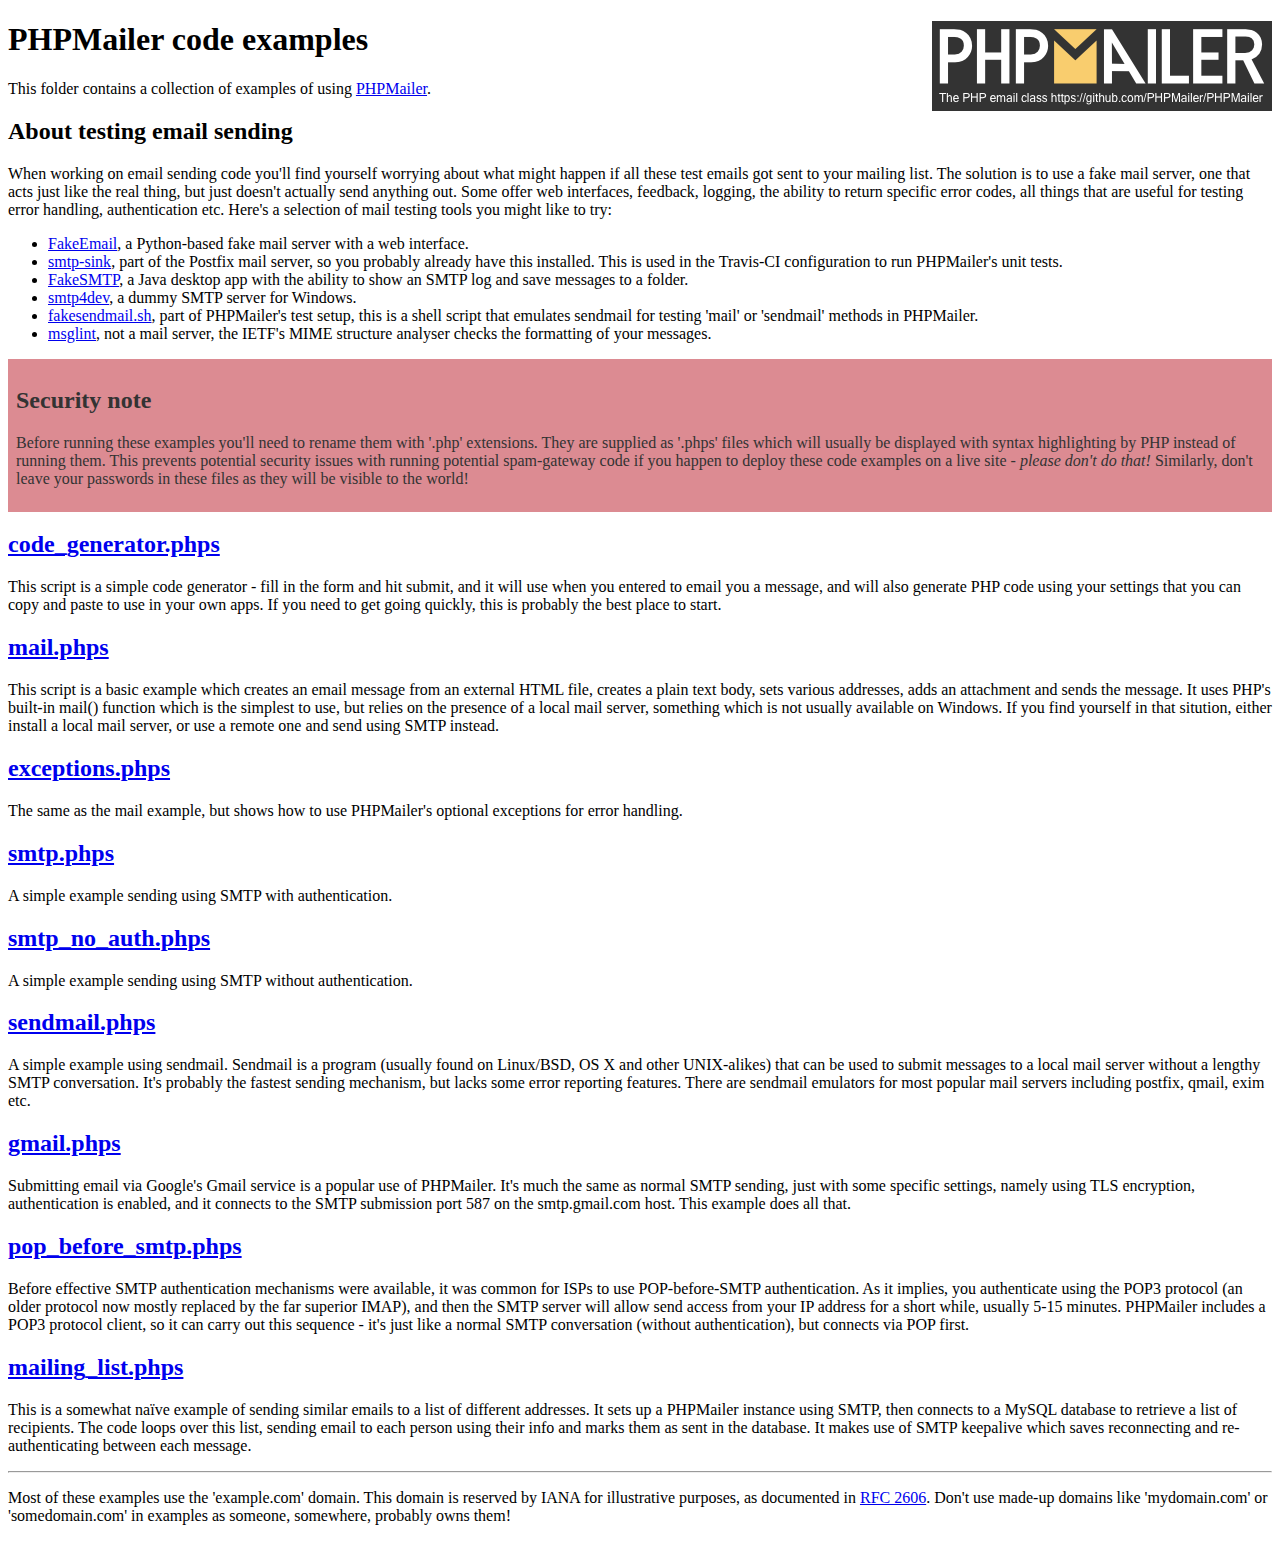
<file: config/mail/examples/index.html>
<!DOCTYPE html>
<html>
<head>
	<meta charset="UTF-8">
	<title>PHPMailer Examples</title>
</head>
<body>
<h1>PHPMailer code examples<a href="https://github.com/PHPMailer/PHPMailer"><img src="images/phpmailer.png" style="float:right; border:0;" alt="PHPMailer logo"></a></h1>
<p>This folder contains a collection of examples of using <a href="https://github.com/PHPMailer/PHPMailer">PHPMailer</a>.</p>
<h2>About testing email sending</h2>
<p>When working on email sending code you'll find yourself worrying about what might happen if all these test emails got sent to your mailing list. The solution is to use a fake mail server, one that acts just like the real thing, but just doesn't actually send anything out. Some offer web interfaces, feedback, logging, the ability to return specific error codes, all things that are useful for testing error handling, authentication etc. Here's a selection of mail testing tools you might like to try:</p>
<ul>
  <li><a href="https://github.com/isotoma/FakeEmail">FakeEmail</a>, a Python-based fake mail server with a web interface.</li>
  <li><a href="http://www.postfix.org/smtp-sink.1.html">smtp-sink</a>, part of the Postfix mail server, so you probably already have this installed. This is used in the Travis-CI configuration to run PHPMailer's unit tests.</li>
  <li><a href="https://github.com/Nilhcem/FakeSMTP">FakeSMTP</a>, a Java desktop app with the ability to show an SMTP log and save messages to a folder.</li>
  <li><a href="http://smtp4dev.codeplex.com">smtp4dev</a>, a dummy SMTP server for Windows.</li>
  <li><a href="https://github.com/PHPMailer/PHPMailer/blob/master/test/fakesendmail.sh">fakesendmail.sh</a>, part of PHPMailer's test setup, this is a shell script that emulates sendmail for testing 'mail' or 'sendmail' methods in PHPMailer.</li>
  <li><a href="http://tools.ietf.org/tools/msglint/">msglint</a>, not a mail server, the IETF's MIME structure analyser checks the formatting of your messages.</li>
</ul>
<div style="padding: 8px; color: #333333; background-color: #dc8b92">
<h2>Security note</h2>
<p>Before running these examples you'll need to rename them with '.php' extensions. They are supplied as '.phps' files which will usually be displayed with syntax highlighting by PHP instead of running them. This prevents potential security issues with running potential spam-gateway code if you happen to deploy these code examples on a live site - <em>please don't do that!</em> Similarly, don't leave your passwords in these files as they will be visible to the world!</p>
</div>
<h2><a href="code_generator.phps">code_generator.phps</a></h2>
<p>This script is a simple code generator - fill in the form and hit submit, and it will use when you entered to email you a message, and will also generate PHP code using your settings that you can copy and paste to use in your own apps. If you need to get going quickly, this is probably the best place to start.</p>
<h2><a href="mail.phps">mail.phps</a></h2>
<p>This script is a basic example which creates an email message from an external HTML file, creates a plain text body, sets various addresses, adds an attachment and sends the message. It uses PHP's built-in mail() function which is the simplest to use, but relies on the presence of a local mail server, something which is not usually available on Windows. If you find yourself in that sitution, either install a local mail server, or use a remote one and send using SMTP instead.</p>
<h2><a href="exceptions.phps">exceptions.phps</a></h2>
<p>The same as the mail example, but shows how to use PHPMailer's optional exceptions for error handling.</p>
<h2><a href="smtp.phps">smtp.phps</a></h2>
<p>A simple example sending using SMTP with authentication.</p>
<h2><a href="smtp_no_auth.phps">smtp_no_auth.phps</a></h2>
<p>A simple example sending using SMTP without authentication.</p>
<h2><a href="sendmail.phps">sendmail.phps</a></h2>
<p>A simple example using sendmail. Sendmail is a program (usually found on Linux/BSD, OS X and other UNIX-alikes) that can be used to submit messages to a local mail server without a lengthy SMTP conversation. It's probably the fastest sending mechanism, but lacks some error reporting features. There are sendmail emulators for most popular mail servers including postfix, qmail, exim etc.</p>
<h2><a href="gmail.phps">gmail.phps</a></h2>
<p>Submitting email via Google's Gmail service is a popular use of PHPMailer. It's much the same as normal SMTP sending, just with some specific settings, namely using TLS encryption, authentication is enabled, and it connects to the SMTP submission port 587 on the smtp.gmail.com host. This example does all that.</p>
<h2><a href="pop_before_smtp.phps">pop_before_smtp.phps</a></h2>
<p>Before effective SMTP authentication mechanisms were available, it was common for ISPs to use POP-before-SMTP authentication. As it implies, you authenticate using the POP3 protocol (an older protocol now mostly replaced by the far superior IMAP), and then the SMTP server will allow send access from your IP address for a short while, usually 5-15 minutes. PHPMailer includes a POP3 protocol client, so it can carry out this sequence - it's just like a normal SMTP conversation (without authentication), but connects via POP first.</p>
<h2><a href="mailing_list.phps">mailing_list.phps</a></h2>
<p>This is a somewhat naïve example of sending similar emails to a list of different addresses. It sets up a PHPMailer instance using SMTP, then connects to a MySQL database to retrieve a list of recipients. The code loops over this list, sending email to each person using their info and marks them as sent in the database. It makes use of SMTP keepalive which saves reconnecting and re-authenticating between each message.</p>
<hr>
<p>Most of these examples use the 'example.com' domain. This domain is reserved by IANA for illustrative purposes, as documented in <a href="http://tools.ietf.org/html/rfc2606">RFC 2606</a>. Don't use made-up domains like 'mydomain.com' or 'somedomain.com' in examples as someone, somewhere, probably owns them!</p>
</body>
</html>
</file>
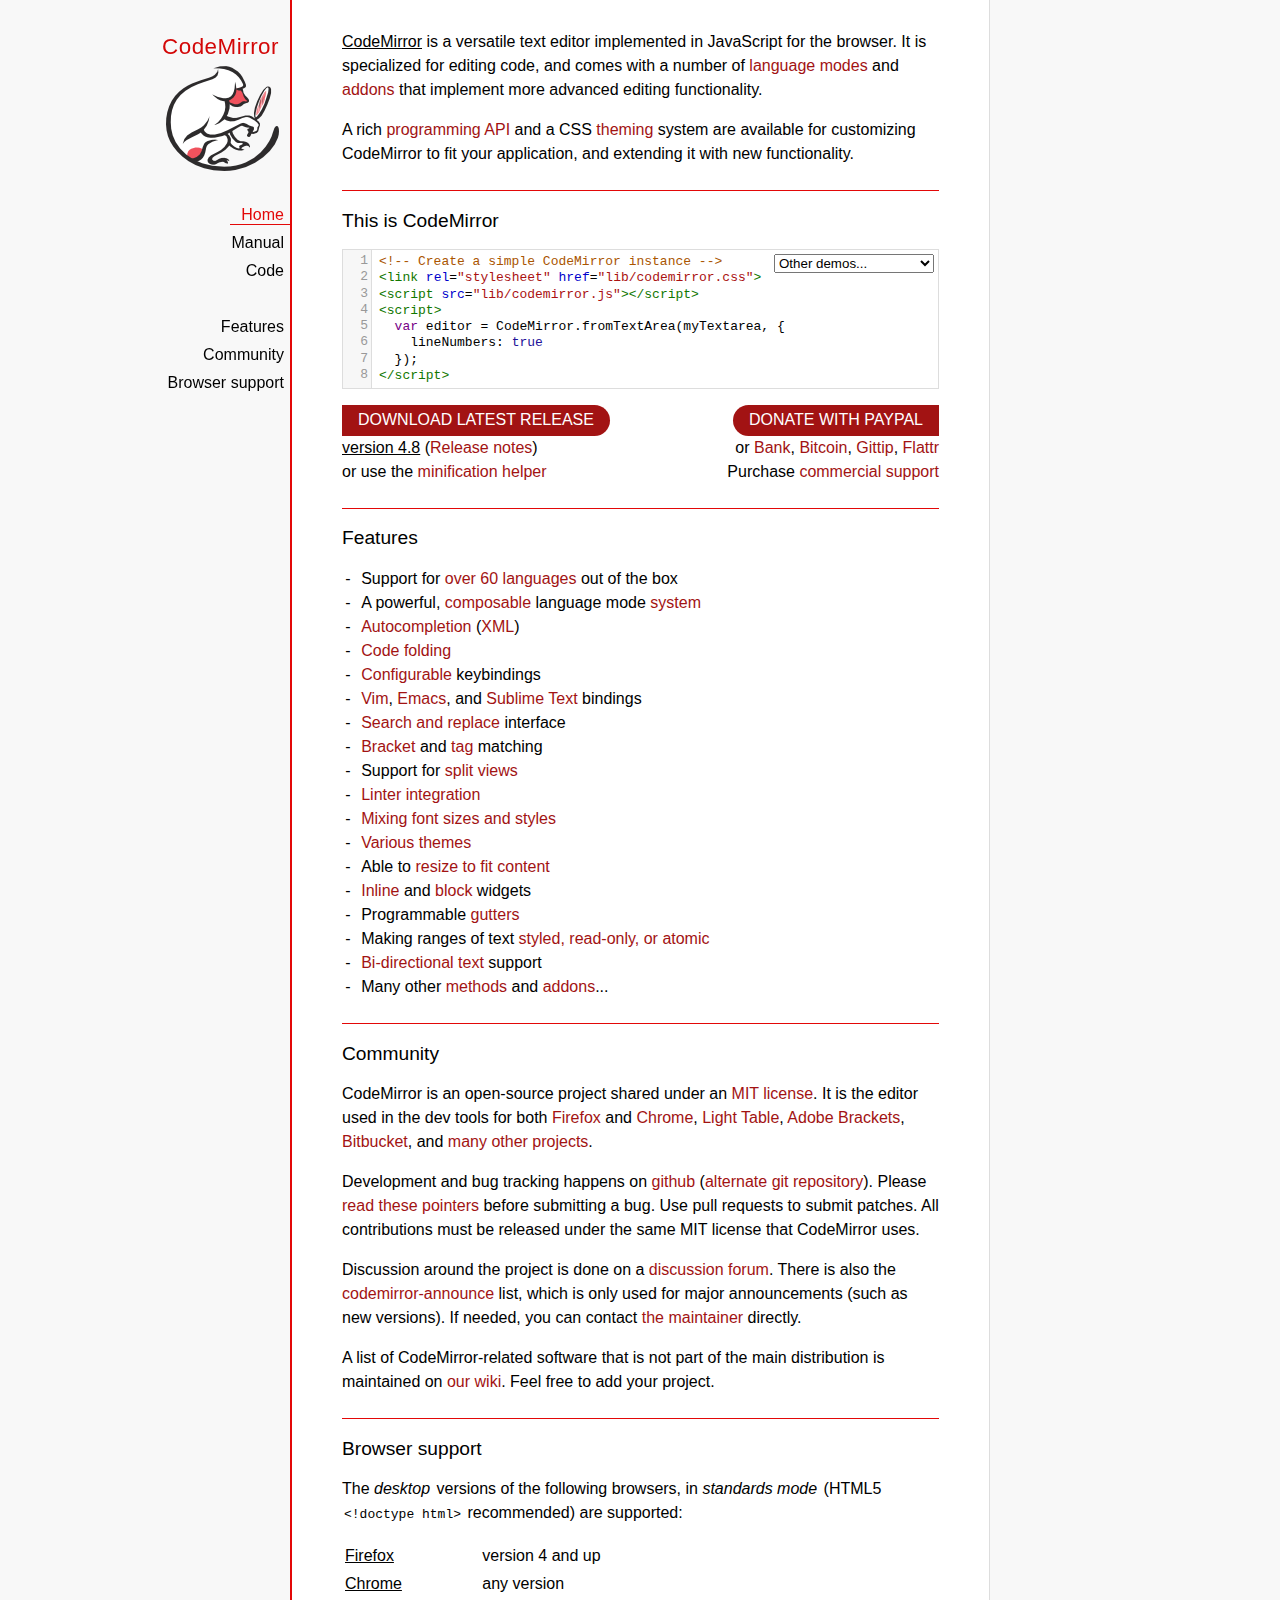
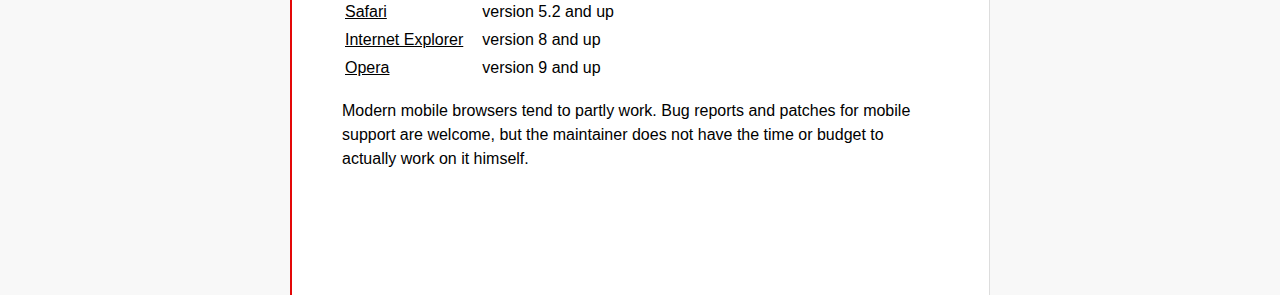
<file: admin/public/tinymce/plugins/codemirror/codemirror-4.8/index.html>
<!doctype html>

<title>CodeMirror</title>
<meta charset="utf-8"/>

<link rel=stylesheet href="lib/codemirror.css">
<link rel=stylesheet href="doc/docs.css">
<script src="lib/codemirror.js"></script>
<script src="mode/xml/xml.js"></script>
<script src="mode/javascript/javascript.js"></script>
<script src="mode/css/css.js"></script>
<script src="mode/htmlmixed/htmlmixed.js"></script>
<script src="addon/edit/matchbrackets.js"></script>

<script src="doc/activebookmark.js"></script>

<style>
  .CodeMirror { height: auto; border: 1px solid #ddd; }
  .CodeMirror-scroll { max-height: 200px; }
  .CodeMirror pre { padding-left: 7px; line-height: 1.25; }
</style>

<div id=nav>
  <a href="http://codemirror.net"><h1>CodeMirror</h1><img id=logo src="doc/logo.png"></a>

  <ul>
    <li><a class=active data-default="true" href="#description">Home</a>
    <li><a href="doc/manual.html">Manual</a>
    <li><a href="https://github.com/codemirror/codemirror">Code</a>
  </ul>
  <ul>
    <li><a href="#features">Features</a>
    <li><a href="#community">Community</a>
    <li><a href="#browsersupport">Browser support</a>
  </ul>
</div>

<article>

<section id=description class=first>
  <p><strong>CodeMirror</strong> is a versatile text editor
  implemented in JavaScript for the browser. It is specialized for
  editing code, and comes with a number of <a href="mode/index.html">language modes</a> and <a href="doc/manual.html#addons">addons</a>
  that implement more advanced editing functionality.</p>

  <p>A rich <a href="doc/manual.html#api">programming API</a> and a
  CSS <a href="doc/manual.html#styling">theming</a> system are
  available for customizing CodeMirror to fit your application, and
  extending it with new functionality.</p>
</section>

<section id=demo>
  <h2>This is CodeMirror</h2>
  <form style="position: relative; margin-top: .5em;"><textarea id=demotext>
<!-- Create a simple CodeMirror instance -->
<link rel="stylesheet" href="lib/codemirror.css">
<script src="lib/codemirror.js"></script>
<script>
  var editor = CodeMirror.fromTextArea(myTextarea, {
    lineNumbers: true
  });
</script></textarea>
  <select id="demolist" onchange="document.location = this.options[this.selectedIndex].value;">
    <option value="#">Other demos...</option>
    <option value="demo/complete.html">Autocompletion</option>
    <option value="demo/folding.html">Code folding</option>
    <option value="demo/theme.html">Themes</option>
    <option value="mode/htmlmixed/index.html">Mixed language modes</option>
    <option value="demo/bidi.html">Bi-directional text</option>
    <option value="demo/variableheight.html">Variable font sizes</option>
    <option value="demo/search.html">Search interface</option>
    <option value="demo/vim.html">Vim bindings</option>
    <option value="demo/emacs.html">Emacs bindings</option>
    <option value="demo/sublime.html">Sublime Text bindings</option>
    <option value="demo/tern.html">Tern integration</option>
    <option value="demo/merge.html">Merge/diff interface</option>
    <option value="demo/fullscreen.html">Full-screen editor</option>
  </select></form>
  <script>
    var editor = CodeMirror.fromTextArea(document.getElementById("demotext"), {
      lineNumbers: true,
      mode: "text/html",
      matchBrackets: true
    });
  </script>
  <div style="position: relative; margin: 1em 0;">
    <a class="bigbutton left" href="http://codemirror.net/codemirror.zip">DOWNLOAD LATEST RELEASE</a>
    <div><strong>version 4.8</strong> (<a href="doc/releases.html">Release notes</a>)</div>
    <div>or use the <a href="doc/compress.html">minification helper</a></div>
    <div style="position: absolute; top: 0; right: 0; text-align: right">
      <span class="bigbutton right" onclick="document.getElementById('paypal').submit();">DONATE WITH PAYPAL</span>
      <div style="position: relative">
        or <span onclick="document.getElementById('bankinfo').style.display = 'block';" class=quasilink>Bank</span>,
        <span onclick="document.getElementById('bcinfo').style.display = 'block';" class=quasilink>Bitcoin</span>,
        <a href="https://www.gittip.com/marijnh">Gittip</a>,
        <a href="https://flattr.com/profile/marijnh">Flattr</a><br>
        <div id=bankinfo class=bankinfo>
          <span class=bankinfo_close onclick="document.getElementById('bankinfo').style.display = '';">×</span>
          Bank: <i>Rabobank</i><br/>
          Country: <i>Netherlands</i><br/>
          SWIFT: <i>RABONL2U</i><br/>
          Account: <i>147850770</i><br/>
          Name: <i>Marijn Haverbeke</i><br/>
          IBAN: <i>NL26 RABO 0147 8507 70</i>
        </div>
        <div id=bcinfo class=bankinfo>
          <span class=bankinfo_close onclick="document.getElementById('bcinfo').style.display = '';">×</span>
          Bitcoin address: 1HVnnU8E9yLPeFyNgNtUPB5deXBvUmZ6Nx
        </div>
        <form action="https://www.paypal.com/cgi-bin/webscr" method="post" id="paypal">
          <input type="hidden" name="cmd" value="_s-xclick"/>
          <input type="hidden" name="hosted_button_id" value="3FVHS5FGUY7CC"/>
        </form>
      </div>
      <div>
        Purchase <a href="http://codemirror.com">commercial support</a>
      </div>
    </div>
  </div>
</section>

<section id=features>
  <h2>Features</h2>
  <ul>
    <li>Support for <a href="mode/index.html">over 60 languages</a> out of the box
    <li>A powerful, <a href="mode/htmlmixed/index.html">composable</a> language mode <a href="doc/manual.html#modeapi">system</a>
    <li><a href="doc/manual.html#addon_show-hint">Autocompletion</a> (<a href="demo/xmlcomplete.html">XML</a>)
    <li><a href="doc/manual.html#addon_foldcode">Code folding</a>
    <li><a href="doc/manual.html#option_extraKeys">Configurable</a> keybindings
    <li><a href="demo/vim.html">Vim</a>, <a href="demo/emacs.html">Emacs</a>, and <a href="demo/sublime.html">Sublime Text</a> bindings
    <li><a href="doc/manual.html#addon_search">Search and replace</a> interface
    <li><a href="doc/manual.html#addon_matchbrackets">Bracket</a> and <a href="doc/manual.html#addon_matchtags">tag</a> matching
    <li>Support for <a href="demo/buffers.html">split views</a>
    <li><a href="doc/manual.html#addon_lint">Linter integration</a>
    <li><a href="demo/variableheight.html">Mixing font sizes and styles</a>
    <li><a href="demo/theme.html">Various themes</a>
    <li>Able to <a href="demo/resize.html">resize to fit content</a>
    <li><a href="doc/manual.html#mark_replacedWith">Inline</a> and <a href="doc/manual.html#addLineWidget">block</a> widgets
    <li>Programmable <a href="demo/marker.html">gutters</a>
    <li>Making ranges of text <a href="doc/manual.html#markText">styled, read-only, or atomic</a>
    <li><a href="demo/bidi.html">Bi-directional text</a> support
    <li>Many other <a href="doc/manual.html#api">methods</a> and <a href="doc/manual.html#addons">addons</a>...
  </ul>
</section>

<section id=community>
  <h2>Community</h2>

  <p>CodeMirror is an open-source project shared under
  an <a href="LICENSE">MIT license</a>. It is the editor used in the
  dev tools for
  both <a href="https://hacks.mozilla.org/2013/11/firefox-developer-tools-episode-27-edit-as-html-codemirror-more/">Firefox</a>
  and <a href="https://developers.google.com/chrome-developer-tools/">Chrome</a>, <a href="http://www.lighttable.com/">Light
  Table</a>, <a href="http://brackets.io/">Adobe
  Brackets</a>, <a href="http://blog.bitbucket.org/2013/05/14/edit-your-code-in-the-cloud-with-bitbucket/">Bitbucket</a>,
  and <a href="doc/realworld.html">many other projects</a>.</p>

  <p>Development and bug tracking happens
  on <a href="https://github.com/codemirror/CodeMirror/">github</a>
  (<a href="http://marijnhaverbeke.nl/git/codemirror">alternate git
  repository</a>).
  Please <a href="http://codemirror.net/doc/reporting.html">read these
  pointers</a> before submitting a bug. Use pull requests to submit
  patches. All contributions must be released under the same MIT
  license that CodeMirror uses.</p>

  <p>Discussion around the project is done on
  a <a href="http://discuss.codemirror.net">discussion forum</a>.
  There is also
  the <a href="http://groups.google.com/group/codemirror-announce">codemirror-announce</a>
  list, which is only used for major announcements (such as new
  versions). If needed, you can
  contact <a href="mailto:marijnh@gmail.com">the maintainer</a>
  directly.</p>

  <p>A list of CodeMirror-related software that is not part of the
  main distribution is maintained
  on <a href="https://github.com/codemirror/CodeMirror/wiki/CodeMirror-addons">our
  wiki</a>. Feel free to add your project.</p>
</section>

<section id=browsersupport>
  <h2>Browser support</h2>
  <p>The <em>desktop</em> versions of the following browsers,
  in <em>standards mode</em> (HTML5 <code>&lt;!doctype html></code>
  recommended) are supported:</p>
  <table style="margin-bottom: 1em">
    <tr><th>Firefox</th><td>version 4 and up</td></tr>
    <tr><th>Chrome</th><td>any version</td></tr>
    <tr><th>Safari</th><td>version 5.2 and up</td></tr>
    <tr><th style="padding-right: 1em;">Internet Explorer</th><td>version 8 and up</td></tr>
    <tr><th>Opera</th><td>version 9 and up</td></tr>
  </table>
  <p>Modern mobile browsers tend to partly work. Bug reports and
  patches for mobile support are welcome, but the maintainer does not
  have the time or budget to actually work on it himself.</p>
</section>

</article>
</file>
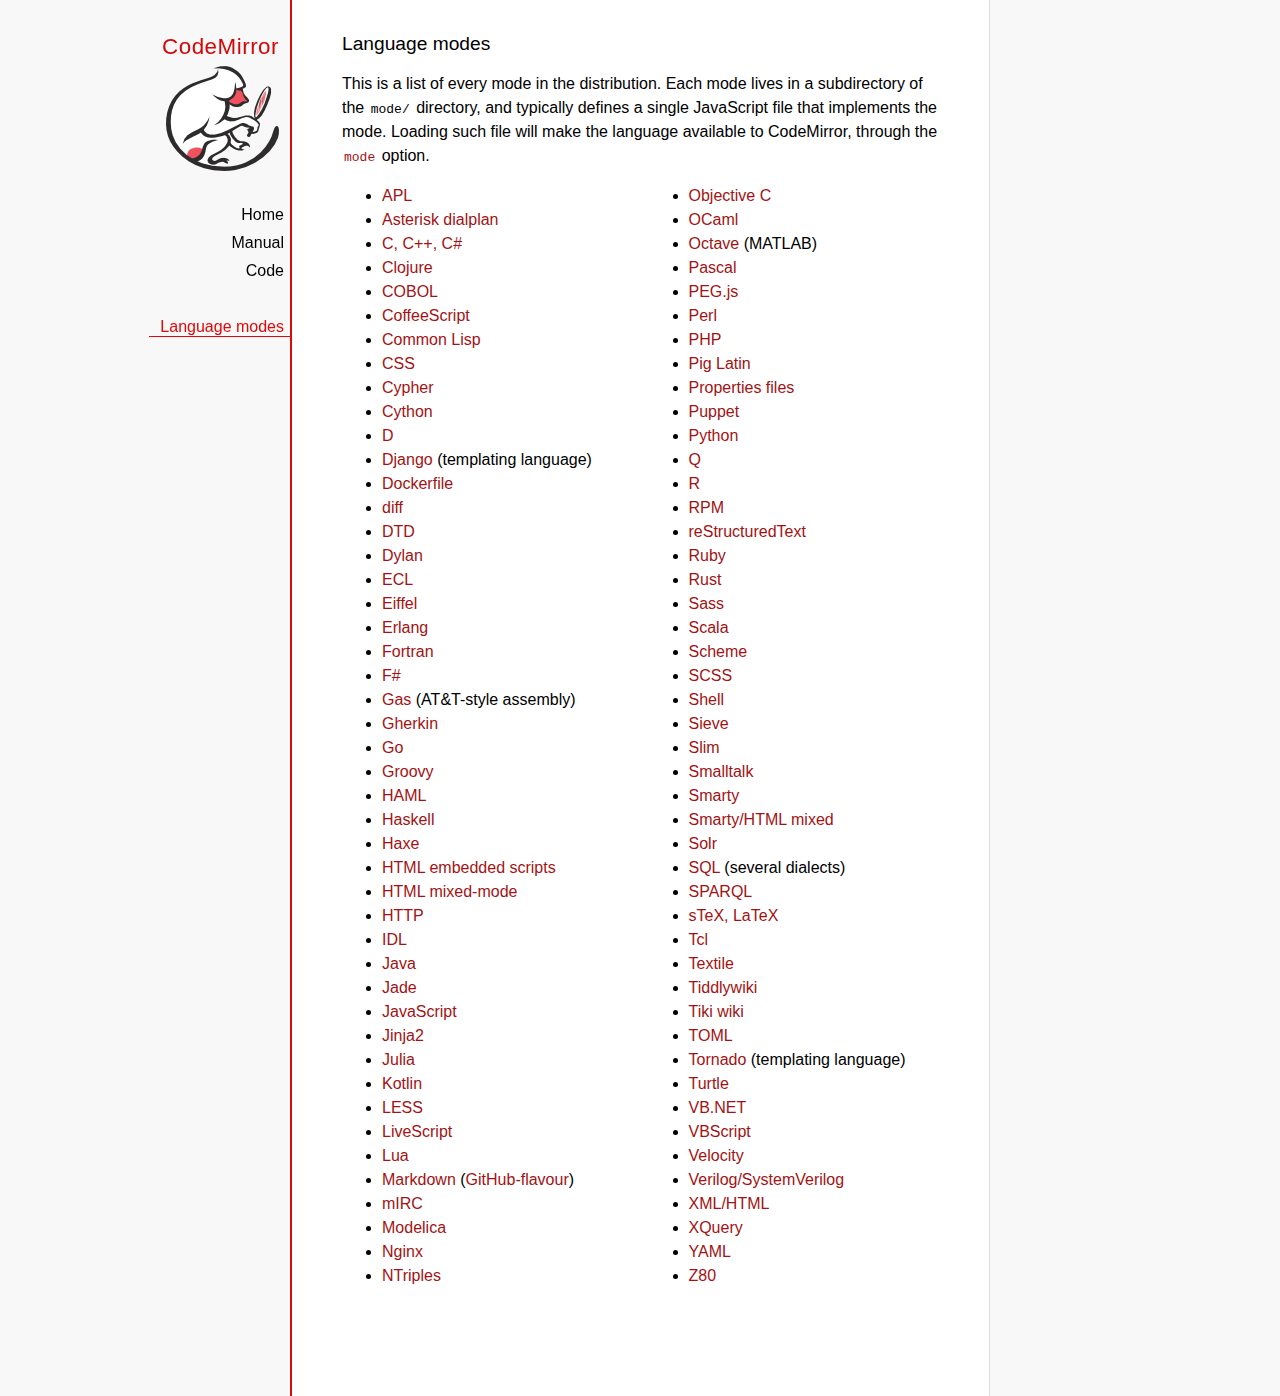
<file: admin/public/tinymce/plugins/codemirror/codemirror-4.8/mode/index.html>
<!doctype html>

<title>CodeMirror: Language Modes</title>
<meta charset="utf-8"/>
<link rel=stylesheet href="../doc/docs.css">

<div id=nav>
  <a href="http://codemirror.net"><h1>CodeMirror</h1><img id=logo src="../doc/logo.png"></a>

  <ul>
    <li><a href="../index.html">Home</a>
    <li><a href="../doc/manual.html">Manual</a>
    <li><a href="https://github.com/codemirror/codemirror">Code</a>
  </ul>
  <ul>
    <li><a class=active href="#">Language modes</a>
  </ul>
</div>

<article>

<h2>Language modes</h2>

<p>This is a list of every mode in the distribution. Each mode lives
in a subdirectory of the <code>mode/</code> directory, and typically
defines a single JavaScript file that implements the mode. Loading
such file will make the language available to CodeMirror, through
the <a href="manual.html#option_mode"><code>mode</code></a>
option.</p>

<div style="-webkit-columns: 100px 2; -moz-columns: 100px 2; columns: 100px 2;">
    <ul style="margin-top: 0">
      <li><a href="apl/index.html">APL</a></li>
      <li><a href="asterisk/index.html">Asterisk dialplan</a></li>
      <li><a href="clike/index.html">C, C++, C#</a></li>
      <li><a href="clojure/index.html">Clojure</a></li>
      <li><a href="cobol/index.html">COBOL</a></li>
      <li><a href="coffeescript/index.html">CoffeeScript</a></li>
      <li><a href="commonlisp/index.html">Common Lisp</a></li>
      <li><a href="css/index.html">CSS</a></li>
      <li><a href="cypher/index.html">Cypher</a></li>
      <li><a href="python/index.html">Cython</a></li>
      <li><a href="d/index.html">D</a></li>
      <li><a href="django/index.html">Django</a> (templating language)</li>
      <li><a href="dockerfile/index.html">Dockerfile</a></li>
      <li><a href="diff/index.html">diff</a></li>
      <li><a href="dtd/index.html">DTD</a></li>
      <li><a href="dylan/index.html">Dylan</a></li>
      <li><a href="ecl/index.html">ECL</a></li>
      <li><a href="eiffel/index.html">Eiffel</a></li>
      <li><a href="erlang/index.html">Erlang</a></li>
      <li><a href="fortran/index.html">Fortran</a></li>
      <li><a href="mllike/index.html">F#</a></li>
      <li><a href="gas/index.html">Gas</a> (AT&amp;T-style assembly)</li>
      <li><a href="gherkin/index.html">Gherkin</a></li>
      <li><a href="go/index.html">Go</a></li>
      <li><a href="groovy/index.html">Groovy</a></li>
      <li><a href="haml/index.html">HAML</a></li>
      <li><a href="haskell/index.html">Haskell</a></li>
      <li><a href="haxe/index.html">Haxe</a></li>
      <li><a href="htmlembedded/index.html">HTML embedded scripts</a></li>
      <li><a href="htmlmixed/index.html">HTML mixed-mode</a></li>
      <li><a href="http/index.html">HTTP</a></li>
      <li><a href="idl/index.html">IDL</a></li>
      <li><a href="clike/index.html">Java</a></li>
      <li><a href="jade/index.html">Jade</a></li>
      <li><a href="javascript/index.html">JavaScript</a></li>
      <li><a href="jinja2/index.html">Jinja2</a></li>
      <li><a href="julia/index.html">Julia</a></li>
      <li><a href="kotlin/index.html">Kotlin</a></li>
      <li><a href="css/less.html">LESS</a></li>
      <li><a href="livescript/index.html">LiveScript</a></li>
      <li><a href="lua/index.html">Lua</a></li>
      <li><a href="markdown/index.html">Markdown</a> (<a href="gfm/index.html">GitHub-flavour</a>)</li>
      <li><a href="mirc/index.html">mIRC</a></li>
      <li><a href="modelica/index.html">Modelica</a></li>
      <li><a href="nginx/index.html">Nginx</a></li>
      <li><a href="ntriples/index.html">NTriples</a></li>
      <li><a href="clike/index.html">Objective C</a></li>
      <li><a href="mllike/index.html">OCaml</a></li>
      <li><a href="octave/index.html">Octave</a> (MATLAB)</li>
      <li><a href="pascal/index.html">Pascal</a></li>
      <li><a href="pegjs/index.html">PEG.js</a></li>
      <li><a href="perl/index.html">Perl</a></li>
      <li><a href="php/index.html">PHP</a></li>
      <li><a href="pig/index.html">Pig Latin</a></li>
      <li><a href="properties/index.html">Properties files</a></li>
      <li><a href="puppet/index.html">Puppet</a></li>
      <li><a href="python/index.html">Python</a></li>
      <li><a href="q/index.html">Q</a></li>
      <li><a href="r/index.html">R</a></li>
      <li><a href="rpm/index.html">RPM</a></li>
      <li><a href="rst/index.html">reStructuredText</a></li>
      <li><a href="ruby/index.html">Ruby</a></li>
      <li><a href="rust/index.html">Rust</a></li>
      <li><a href="sass/index.html">Sass</a></li>
      <li><a href="clike/scala.html">Scala</a></li>
      <li><a href="scheme/index.html">Scheme</a></li>
      <li><a href="css/scss.html">SCSS</a></li>
      <li><a href="shell/index.html">Shell</a></li>
      <li><a href="sieve/index.html">Sieve</a></li>
      <li><a href="slim/index.html">Slim</a></li>
      <li><a href="smalltalk/index.html">Smalltalk</a></li>
      <li><a href="smarty/index.html">Smarty</a></li>
      <li><a href="smartymixed/index.html">Smarty/HTML mixed</a></li>
      <li><a href="solr/index.html">Solr</a></li>
      <li><a href="sql/index.html">SQL</a> (several dialects)</li>
      <li><a href="sparql/index.html">SPARQL</a></li>
      <li><a href="stex/index.html">sTeX, LaTeX</a></li>
      <li><a href="tcl/index.html">Tcl</a></li>
      <li><a href="textile/index.html">Textile</a></li>
      <li><a href="tiddlywiki/index.html">Tiddlywiki</a></li>
      <li><a href="tiki/index.html">Tiki wiki</a></li>
      <li><a href="toml/index.html">TOML</a></li>
      <li><a href="tornado/index.html">Tornado</a> (templating language)</li>
      <li><a href="turtle/index.html">Turtle</a></li>
      <li><a href="vb/index.html">VB.NET</a></li>
      <li><a href="vbscript/index.html">VBScript</a></li>
      <li><a href="velocity/index.html">Velocity</a></li>
      <li><a href="verilog/index.html">Verilog/SystemVerilog</a></li>
      <li><a href="xml/index.html">XML/HTML</a></li>
      <li><a href="xquery/index.html">XQuery</a></li>
      <li><a href="yaml/index.html">YAML</a></li>
      <li><a href="z80/index.html">Z80</a></li>
    </ul>
  </div>

</article>
</file>
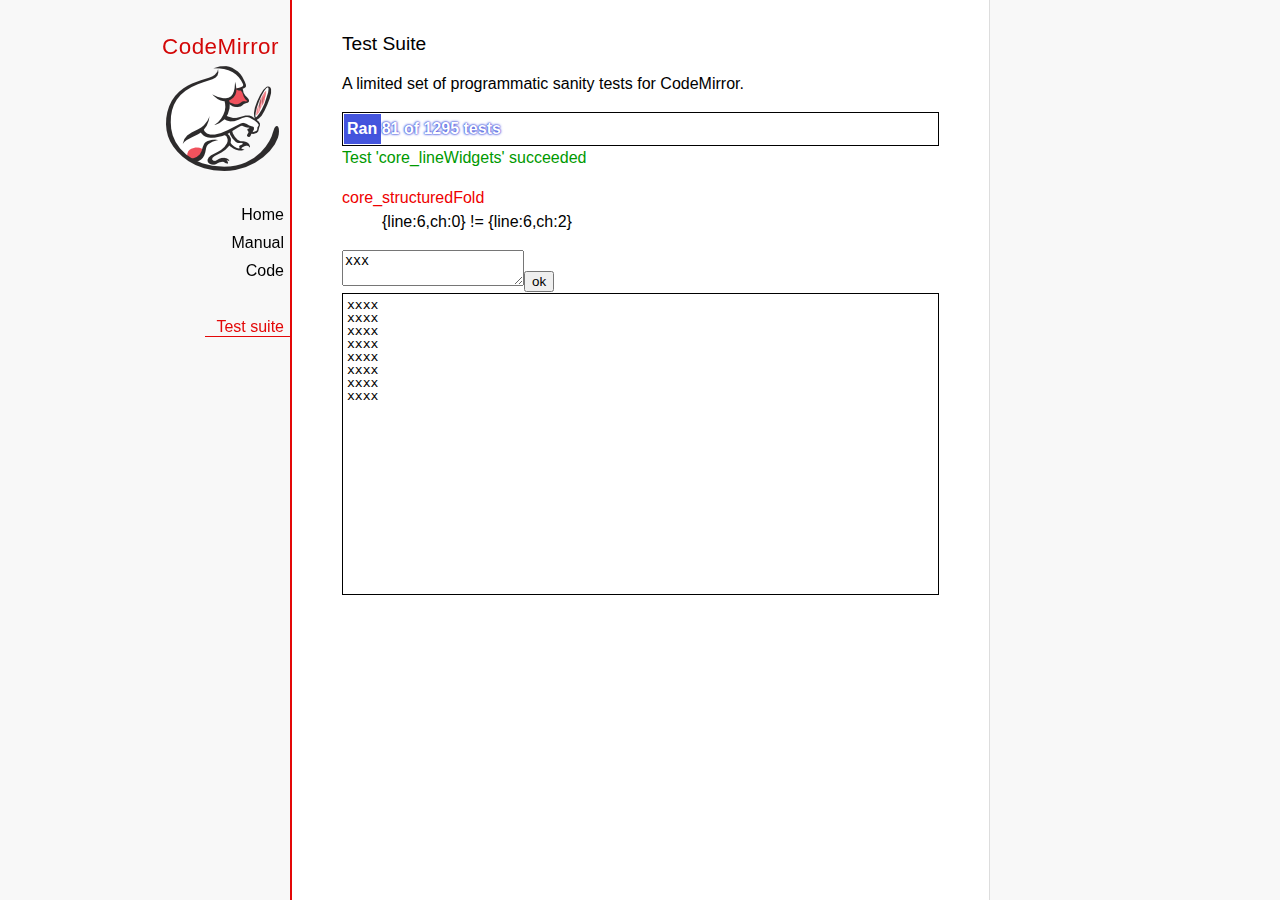
<file: admin/public/tinymce/plugins/codemirror/codemirror-4.8/test/index.html>
<!doctype html>

<title>CodeMirror: Test Suite</title>
<meta charset="utf-8"/>
<link rel=stylesheet href="../doc/docs.css">

<link rel="stylesheet" href="../lib/codemirror.css">
<link rel="stylesheet" href="mode_test.css">
<script src="../doc/activebookmark.js"></script>
<script src="../lib/codemirror.js"></script>
<script src="../addon/mode/overlay.js"></script>
<script src="../addon/mode/multiplex.js"></script>
<script src="../addon/search/searchcursor.js"></script>
<script src="../addon/dialog/dialog.js"></script>
<script src="../addon/edit/matchbrackets.js"></script>
<script src="../addon/comment/comment.js"></script>
<script src="../mode/javascript/javascript.js"></script>
<script src="../mode/clike/clike.js"></script>
<script src="../mode/php/php.js"></script>
<script src="../mode/xml/xml.js"></script>
<script src="../keymap/vim.js"></script>
<script src="../keymap/emacs.js"></script>
<script src="../keymap/sublime.js"></script>

<style type="text/css">
  .ok {color: #090;}
  .fail {color: #e00;}
  .error {color: #c90;}
  .done {font-weight: bold;}
  #progress {
  background: #45d;
  color: white;
  text-shadow: 0 0 1px #45d, 0 0 2px #45d, 0 0 3px #45d;
  font-weight: bold;
  white-space: pre;
  }
  #testground {
  visibility: hidden;
  }
  #testground.offscreen {
  visibility: visible;
  position: absolute;
  left: -10000px;
  top: -10000px;
  }
  .CodeMirror { border: 1px solid black; }
</style>

<div id=nav>
  <a href="http://codemirror.net"><h1>CodeMirror</h1><img id=logo src="../doc/logo.png"></a>

  <ul>
    <li><a href="../index.html">Home</a>
    <li><a href="../doc/manual.html">Manual</a>
    <li><a href="https://github.com/codemirror/codemirror">Code</a>
  </ul>
  <ul>
    <li><a class=active href="#">Test suite</a>
  </ul>
</div>

<article>
  <h2>Test Suite</h2>

    <p>A limited set of programmatic sanity tests for CodeMirror.</p>

    <div style="border: 1px solid black; padding: 1px; max-width: 700px;">
      <div style="width: 0px;" id=progress><div style="padding: 3px;">Ran <span id="progress_ran">0</span><span id="progress_total"> of 0</span> tests</div></div>
    </div>
    <p id=status>Please enable JavaScript...</p>
    <div id=output></div>

    <div id=testground></div>

    <script src="driver.js"></script>
    <script src="test.js"></script>
    <script src="doc_test.js"></script>
    <script src="multi_test.js"></script>
    <script src="comment_test.js"></script>
    <script src="search_test.js"></script>
    <script src="mode_test.js"></script>
    <script src="../mode/javascript/test.js"></script>
    <script src="../mode/php/test.js"></script>
    <script src="../mode/css/css.js"></script>
    <script src="../mode/css/test.js"></script>
    <script src="../mode/css/scss_test.js"></script>
    <script src="../mode/css/less_test.js"></script>
    <script src="../mode/xml/xml.js"></script>
    <script src="../mode/xml/test.js"></script>
    <script src="../mode/htmlmixed/htmlmixed.js"></script>
    <script src="../mode/ruby/ruby.js"></script>
    <script src="../mode/ruby/test.js"></script>
    <script src="../mode/haml/haml.js"></script>
    <script src="../mode/haml/test.js"></script>
    <script src="../mode/markdown/markdown.js"></script>
    <script src="../mode/markdown/test.js"></script>
    <script src="../mode/slim/slim.js"></script>
    <script src="../mode/slim/test.js"></script>
    <script src="../mode/gfm/gfm.js"></script>
    <script src="../mode/gfm/test.js"></script>
    <script src="../mode/shell/shell.js"></script>
    <script src="../mode/shell/test.js"></script>
    <script src="../mode/stex/stex.js"></script>
    <script src="../mode/stex/test.js"></script>
    <script src="../mode/textile/textile.js"></script>
    <script src="../mode/textile/test.js"></script>
    <script src="../mode/verilog/verilog.js"></script>
    <script src="../mode/verilog/test.js"></script>
    <script src="../mode/xquery/xquery.js"></script>
    <script src="../mode/xquery/test.js"></script>
    <script src="../addon/mode/multiplex_test.js"></script>
    <script src="vim_test.js"></script>
    <script src="emacs_test.js"></script>
    <script src="sublime_test.js"></script>
    <script>
      window.onload = runHarness;
      CodeMirror.on(window, 'hashchange', runHarness);

      function esc(str) {
        return str.replace(/[<&]/, function(ch) { return ch == "<" ? "&lt;" : "&amp;"; });
      }

      var output = document.getElementById("output"),
          progress = document.getElementById("progress"),
          progressRan = document.getElementById("progress_ran").childNodes[0],
          progressTotal = document.getElementById("progress_total").childNodes[0];
      var count = 0,
          failed = 0,
          skipped = 0,
          bad = "",
          running = false, // Flag that states tests are running
          quit = false, // Flag to quit tests ASAP
          verbose = false; // Adds message for *every* test to output

      function runHarness(){
        if (running) {
          quit = true;
          setStatus("Restarting tests...", '', true);
          setTimeout(function(){runHarness();}, 500);
          return;
        }
        filters = [];
        verbose = false;
        if (window.location.hash.substr(1)){
          var strings = window.location.hash.substr(1).split(",");
          while (strings.length) {
            var s = strings.shift();
            if (s === "verbose")
              verbose = true;
            else
              filters.push(parseTestFilter(decodeURIComponent(s)));;
          }
        }
        quit = false;
        running = true;
        setStatus("Loading tests...");
        count = 0;
        failed = 0;
        skipped = 0;
        bad = "";
        totalTests = countTests();
        progressTotal.nodeValue = " of " + totalTests;
        progressRan.nodeValue = count;
        output.innerHTML = '';
        document.getElementById("testground").innerHTML = "<form>" +
          "<textarea id=\"code\" name=\"code\"></textarea>" +
          "<input type=submit value=ok name=submit>" +
          "</form>";
        runTests(displayTest);
      }

      function setStatus(message, className, force){
        if (quit && !force) return;
        if (!message) throw("must provide message");
        var status = document.getElementById("status").childNodes[0];
        status.nodeValue = message;
        status.parentNode.className = className;
      }
      function addOutput(name, className, code){
        var newOutput = document.createElement("dl");
        var newTitle = document.createElement("dt");
        newTitle.className = className;
        newTitle.appendChild(document.createTextNode(name));
        newOutput.appendChild(newTitle);
        var newMessage = document.createElement("dd");
        newMessage.innerHTML = code;
        newOutput.appendChild(newTitle);
        newOutput.appendChild(newMessage);
        output.appendChild(newOutput);
      }
      function displayTest(type, name, customMessage) {
        var message = "???";
        if (type != "done" && type != "skipped") ++count;
        progress.style.width = (count * (progress.parentNode.clientWidth - 2) / totalTests) + "px";
        progressRan.nodeValue = count;
        if (type == "ok") {
          message = "Test '" + name + "' succeeded";
          if (!verbose) customMessage = false;
        } else if (type == "skipped") {
          message = "Test '" + name + "' skipped";
          ++skipped;
          if (!verbose) customMessage = false;
        } else if (type == "expected") {
          message = "Test '" + name + "' failed as expected";
          if (!verbose) customMessage = false;
        } else if (type == "error" || type == "fail") {
          ++failed;
          message = "Test '" + name + "' failed";
        } else if (type == "done") {
          if (failed) {
            type += " fail";
            message = failed + " failure" + (failed > 1 ? "s" : "");
          } else if (count < totalTests) {
            failed = totalTests - count;
            type += " fail";
            message = failed + " failure" + (failed > 1 ? "s" : "");
          } else {
            type += " ok";
            message = "All passed";
            if (skipped) {
              message += " (" + skipped + " skipped)";
            }
          }
          progressTotal.nodeValue = '';
          customMessage = true; // Hack to avoid adding to output
        }
        if (verbose && !customMessage)  customMessage = message;
        setStatus(message, type);
        if (customMessage && customMessage.length > 0) {
          addOutput(name, type, customMessage);
        }
      }
    </script>

</article>
</file>
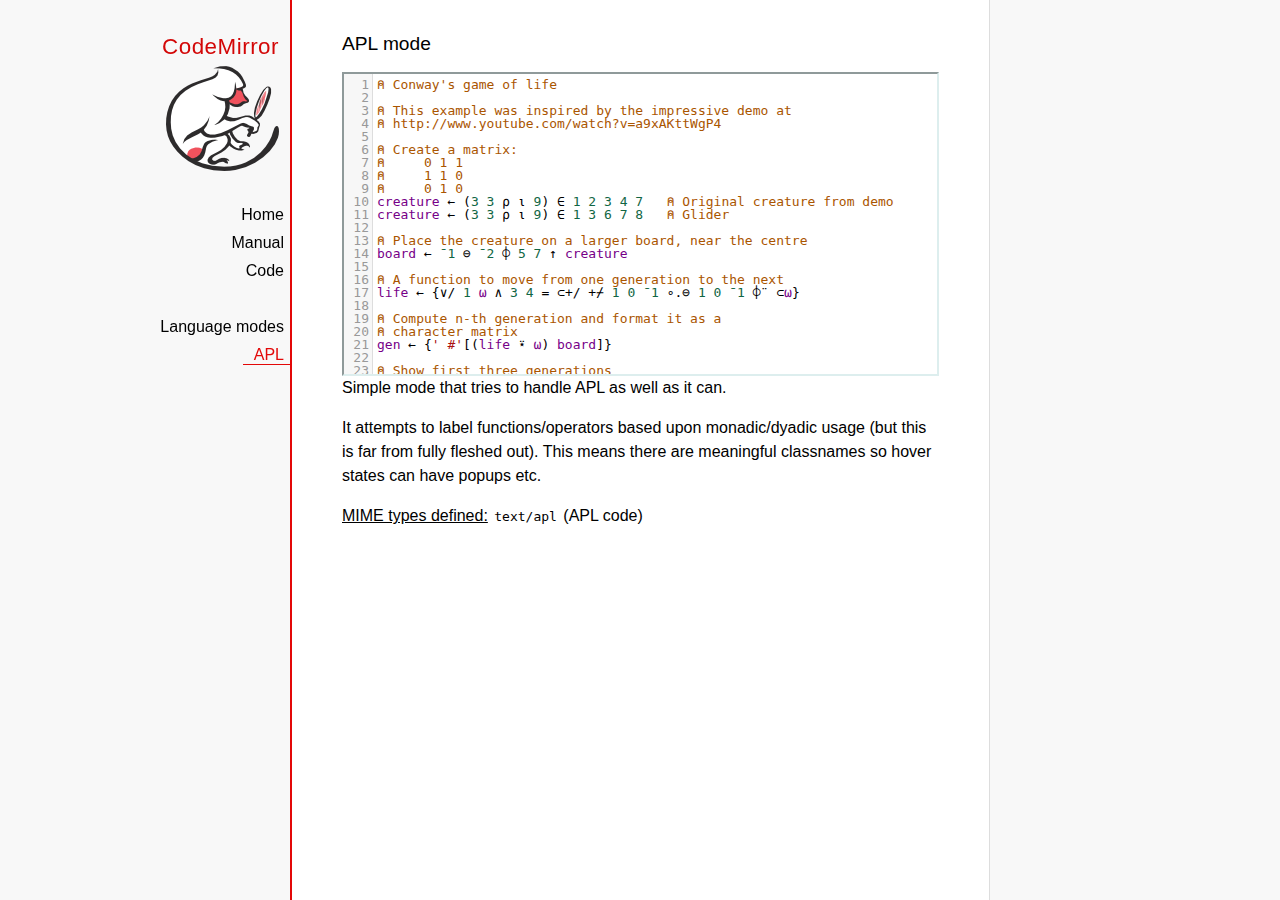
<file: admin/public/tinymce/plugins/codemirror/codemirror-4.8/mode/apl/index.html>
<!doctype html>

<title>CodeMirror: APL mode</title>
<meta charset="utf-8"/>
<link rel=stylesheet href="../../doc/docs.css">

<link rel="stylesheet" href="../../lib/codemirror.css">
<script src="../../lib/codemirror.js"></script>
<script src="../../addon/edit/matchbrackets.js"></script>
<script src="./apl.js"></script>
<style>
	.CodeMirror { border: 2px inset #dee; }
    </style>
<div id=nav>
  <a href="http://codemirror.net"><h1>CodeMirror</h1><img id=logo src="../../doc/logo.png"></a>

  <ul>
    <li><a href="../../index.html">Home</a>
    <li><a href="../../doc/manual.html">Manual</a>
    <li><a href="https://github.com/codemirror/codemirror">Code</a>
  </ul>
  <ul>
    <li><a href="../index.html">Language modes</a>
    <li><a class=active href="#">APL</a>
  </ul>
</div>

<article>
<h2>APL mode</h2>
<form><textarea id="code" name="code">
⍝ Conway's game of life

⍝ This example was inspired by the impressive demo at
⍝ http://www.youtube.com/watch?v=a9xAKttWgP4

⍝ Create a matrix:
⍝     0 1 1
⍝     1 1 0
⍝     0 1 0
creature ← (3 3 ⍴ ⍳ 9) ∈ 1 2 3 4 7   ⍝ Original creature from demo
creature ← (3 3 ⍴ ⍳ 9) ∈ 1 3 6 7 8   ⍝ Glider

⍝ Place the creature on a larger board, near the centre
board ← ¯1 ⊖ ¯2 ⌽ 5 7 ↑ creature

⍝ A function to move from one generation to the next
life ← {∨/ 1 ⍵ ∧ 3 4 = ⊂+/ +⌿ 1 0 ¯1 ∘.⊖ 1 0 ¯1 ⌽¨ ⊂⍵}

⍝ Compute n-th generation and format it as a
⍝ character matrix
gen ← {' #'[(life ⍣ ⍵) board]}

⍝ Show first three generations
(gen 1) (gen 2) (gen 3)
</textarea></form>

    <script>
      var editor = CodeMirror.fromTextArea(document.getElementById("code"), {
        lineNumbers: true,
        matchBrackets: true,
        mode: "text/apl"
      });
    </script>

    <p>Simple mode that tries to handle APL as well as it can.</p>
    <p>It attempts to label functions/operators based upon
    monadic/dyadic usage (but this is far from fully fleshed out).
    This means there are meaningful classnames so hover states can
    have popups etc.</p>

    <p><strong>MIME types defined:</strong> <code>text/apl</code> (APL code)</p>
  </article>
</file>
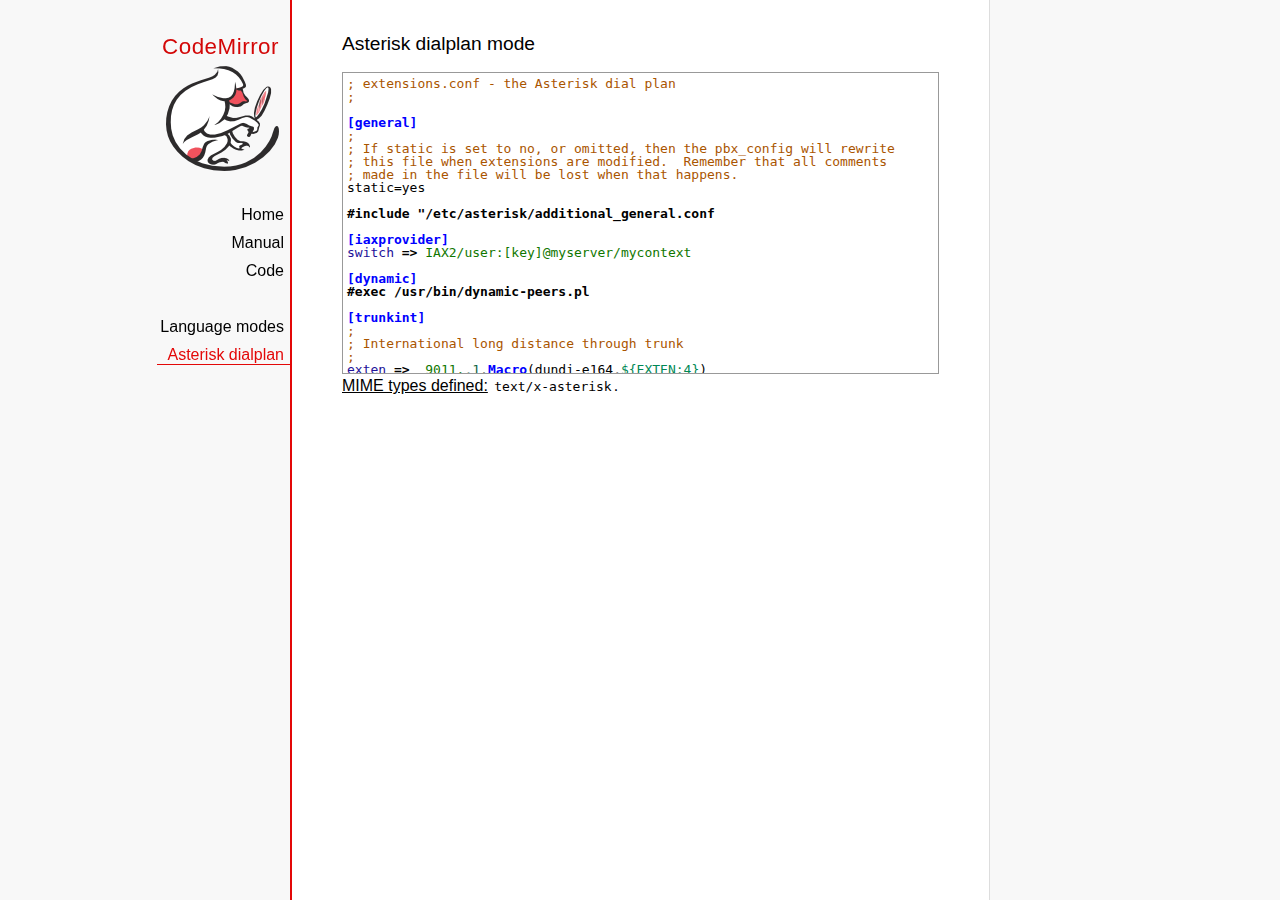
<file: admin/public/tinymce/plugins/codemirror/codemirror-4.8/mode/asterisk/index.html>
<!doctype html>

<title>CodeMirror: Asterisk dialplan mode</title>
<meta charset="utf-8"/>
<link rel=stylesheet href="../../doc/docs.css">

<link rel="stylesheet" href="../../lib/codemirror.css">
<script src="../../lib/codemirror.js"></script>
<script src="asterisk.js"></script>
<style>
      .CodeMirror {border: 1px solid #999;}
      .cm-s-default span.cm-arrow { color: red; }
    </style>
<div id=nav>
  <a href="http://codemirror.net"><h1>CodeMirror</h1><img id=logo src="../../doc/logo.png"></a>

  <ul>
    <li><a href="../../index.html">Home</a>
    <li><a href="../../doc/manual.html">Manual</a>
    <li><a href="https://github.com/codemirror/codemirror">Code</a>
  </ul>
  <ul>
    <li><a href="../index.html">Language modes</a>
    <li><a class=active href="#">Asterisk dialplan</a>
  </ul>
</div>

<article>
<h2>Asterisk dialplan mode</h2>
<form><textarea id="code" name="code">
; extensions.conf - the Asterisk dial plan
;

[general]
;
; If static is set to no, or omitted, then the pbx_config will rewrite
; this file when extensions are modified.  Remember that all comments
; made in the file will be lost when that happens.
static=yes

#include "/etc/asterisk/additional_general.conf

[iaxprovider]
switch => IAX2/user:[key]@myserver/mycontext

[dynamic]
#exec /usr/bin/dynamic-peers.pl

[trunkint]
;
; International long distance through trunk
;
exten => _9011.,1,Macro(dundi-e164,${EXTEN:4})
exten => _9011.,n,Dial(${GLOBAL(TRUNK)}/${FILTER(0-9,${EXTEN:${GLOBAL(TRUNKMSD)}})})

[local]
;
; Master context for local, toll-free, and iaxtel calls only
;
ignorepat => 9
include => default

[demo]
include => stdexten
;
; We start with what to do when a call first comes in.
;
exten => s,1,Wait(1)			; Wait a second, just for fun
same  => n,Answer			; Answer the line
same  => n,Set(TIMEOUT(digit)=5)	; Set Digit Timeout to 5 seconds
same  => n,Set(TIMEOUT(response)=10)	; Set Response Timeout to 10 seconds
same  => n(restart),BackGround(demo-congrats)	; Play a congratulatory message
same  => n(instruct),BackGround(demo-instruct)	; Play some instructions
same  => n,WaitExten			; Wait for an extension to be dialed.

exten => 2,1,BackGround(demo-moreinfo)	; Give some more information.
exten => 2,n,Goto(s,instruct)

exten => 3,1,Set(LANGUAGE()=fr)		; Set language to french
exten => 3,n,Goto(s,restart)		; Start with the congratulations

exten => 1000,1,Goto(default,s,1)
;
; We also create an example user, 1234, who is on the console and has
; voicemail, etc.
;
exten => 1234,1,Playback(transfer,skip)		; "Please hold while..."
					; (but skip if channel is not up)
exten => 1234,n,Gosub(${EXTEN},stdexten(${GLOBAL(CONSOLE)}))
exten => 1234,n,Goto(default,s,1)		; exited Voicemail

exten => 1235,1,Voicemail(1234,u)		; Right to voicemail

exten => 1236,1,Dial(Console/dsp)		; Ring forever
exten => 1236,n,Voicemail(1234,b)		; Unless busy

;
; # for when they're done with the demo
;
exten => #,1,Playback(demo-thanks)	; "Thanks for trying the demo"
exten => #,n,Hangup			; Hang them up.

;
; A timeout and "invalid extension rule"
;
exten => t,1,Goto(#,1)			; If they take too long, give up
exten => i,1,Playback(invalid)		; "That's not valid, try again"

;
; Create an extension, 500, for dialing the
; Asterisk demo.
;
exten => 500,1,Playback(demo-abouttotry); Let them know what's going on
exten => 500,n,Dial(IAX2/guest@pbx.digium.com/s@default)	; Call the Asterisk demo
exten => 500,n,Playback(demo-nogo)	; Couldn't connect to the demo site
exten => 500,n,Goto(s,6)		; Return to the start over message.

;
; Create an extension, 600, for evaluating echo latency.
;
exten => 600,1,Playback(demo-echotest)	; Let them know what's going on
exten => 600,n,Echo			; Do the echo test
exten => 600,n,Playback(demo-echodone)	; Let them know it's over
exten => 600,n,Goto(s,6)		; Start over

;
;	You can use the Macro Page to intercom a individual user
exten => 76245,1,Macro(page,SIP/Grandstream1)
; or if your peernames are the same as extensions
exten => _7XXX,1,Macro(page,SIP/${EXTEN})
;
;
; System Wide Page at extension 7999
;
exten => 7999,1,Set(TIMEOUT(absolute)=60)
exten => 7999,2,Page(Local/Grandstream1@page&Local/Xlite1@page&Local/1234@page/n,d)

; Give voicemail at extension 8500
;
exten => 8500,1,VoicemailMain
exten => 8500,n,Goto(s,6)

    </textarea></form>
    <script>
      var editor = CodeMirror.fromTextArea(document.getElementById("code"), {
        mode: "text/x-asterisk",
        matchBrackets: true,
        lineNumber: true
      });
    </script>

    <p><strong>MIME types defined:</strong> <code>text/x-asterisk</code>.</p>

  </article>
</file>
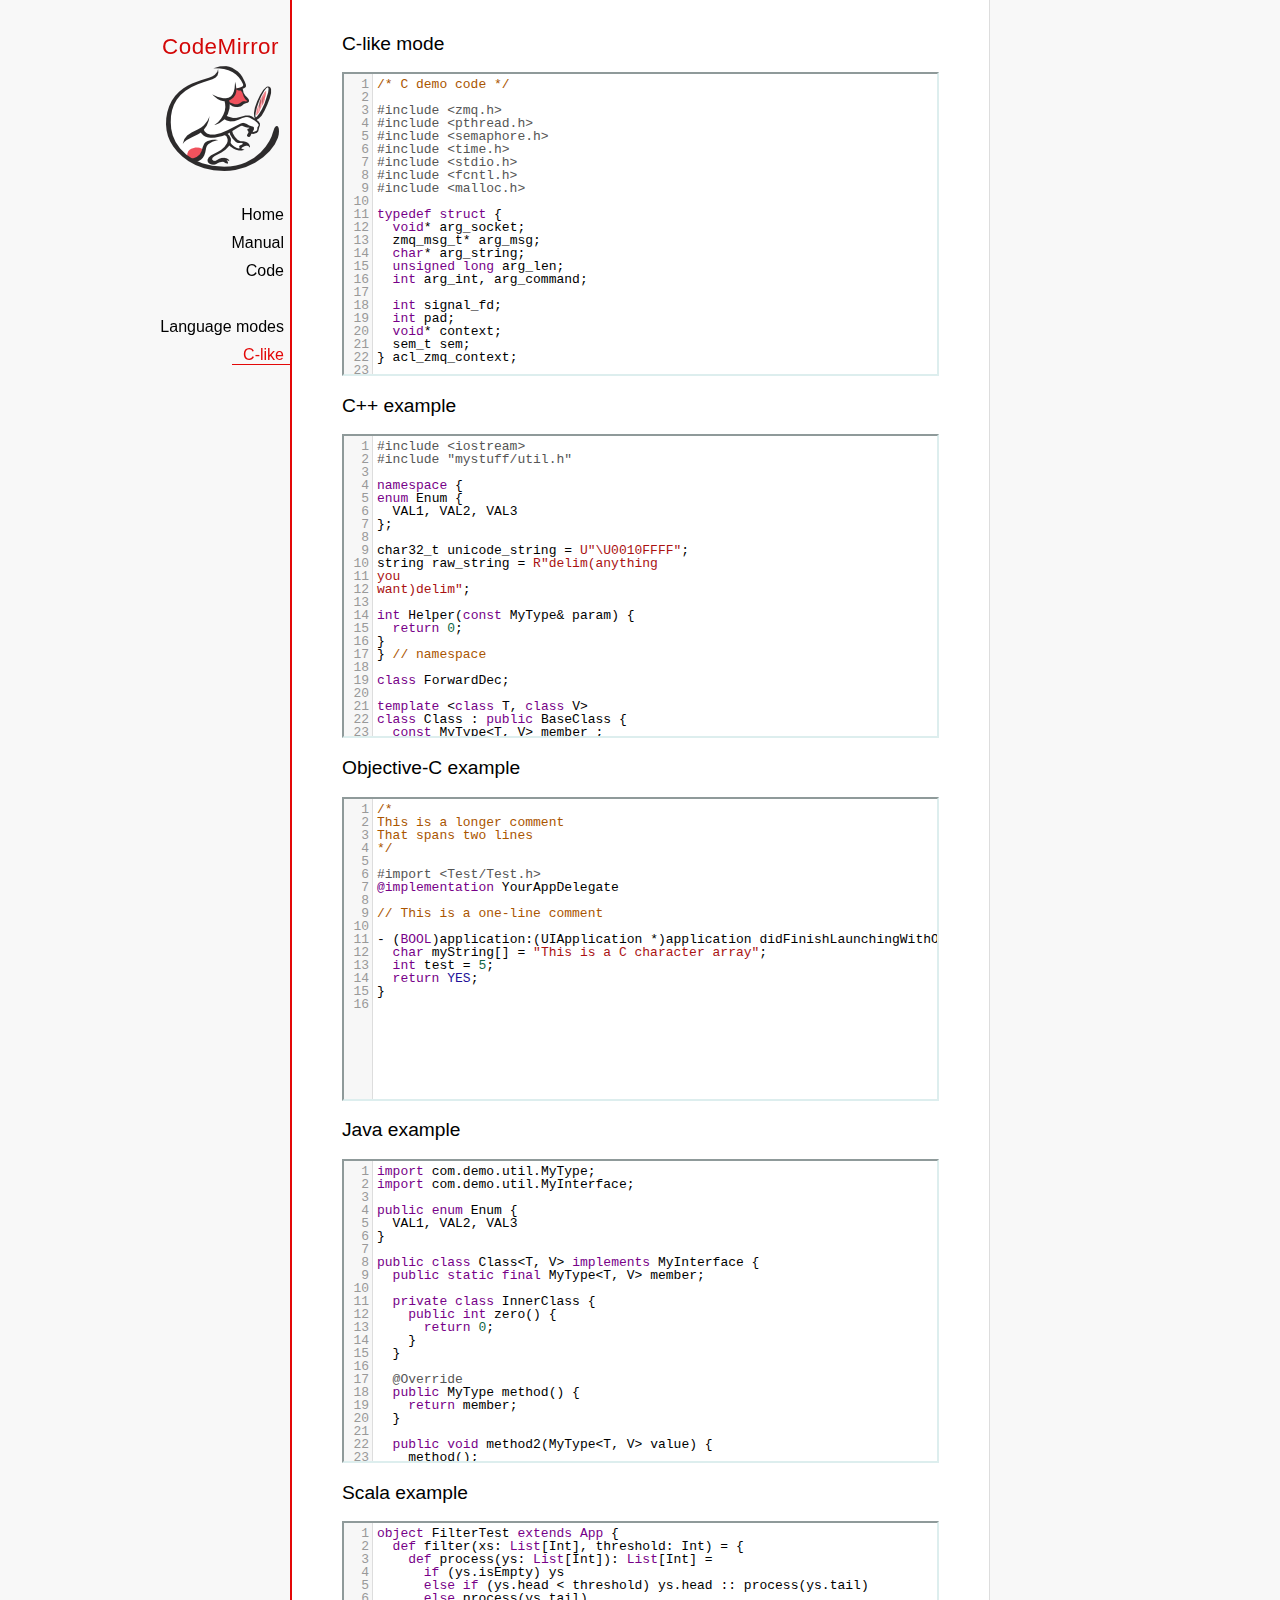
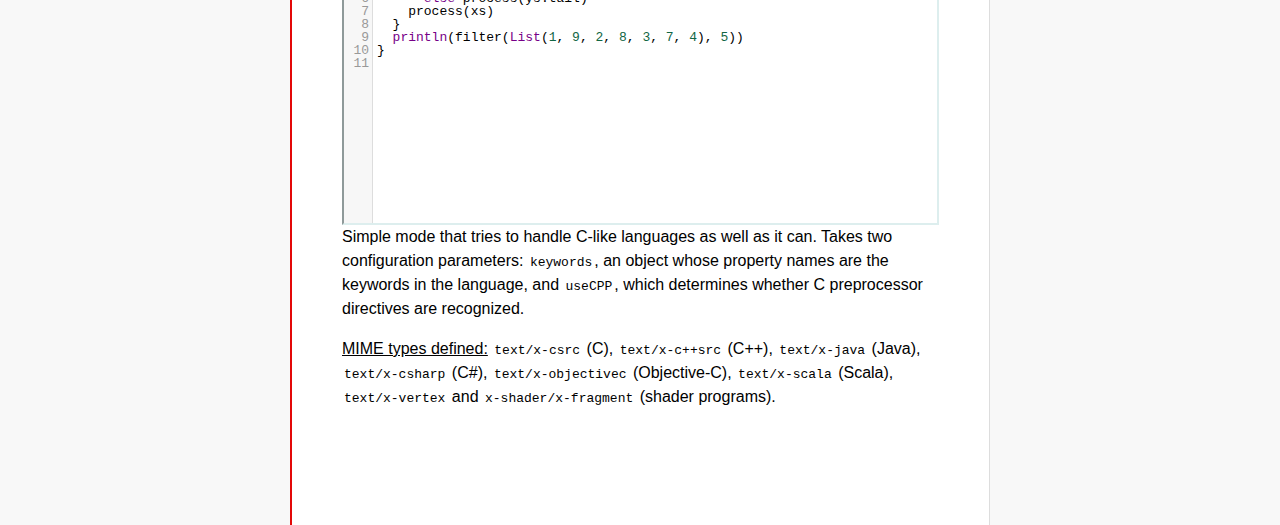
<file: admin/public/tinymce/plugins/codemirror/codemirror-4.8/mode/clike/index.html>
<!doctype html>

<title>CodeMirror: C-like mode</title>
<meta charset="utf-8"/>
<link rel=stylesheet href="../../doc/docs.css">

<link rel="stylesheet" href="../../lib/codemirror.css">
<script src="../../lib/codemirror.js"></script>
<script src="../../addon/edit/matchbrackets.js"></script>
<link rel="stylesheet" href="../../addon/hint/show-hint.css">
<script src="../../addon/hint/show-hint.js"></script>
<script src="clike.js"></script>
<style>.CodeMirror {border: 2px inset #dee;}</style>
<div id=nav>
  <a href="http://codemirror.net"><h1>CodeMirror</h1><img id=logo src="../../doc/logo.png"></a>

  <ul>
    <li><a href="../../index.html">Home</a>
    <li><a href="../../doc/manual.html">Manual</a>
    <li><a href="https://github.com/codemirror/codemirror">Code</a>
  </ul>
  <ul>
    <li><a href="../index.html">Language modes</a>
    <li><a class=active href="#">C-like</a>
  </ul>
</div>

<article>
<h2>C-like mode</h2>

<div><textarea id="c-code">
/* C demo code */

#include <zmq.h>
#include <pthread.h>
#include <semaphore.h>
#include <time.h>
#include <stdio.h>
#include <fcntl.h>
#include <malloc.h>

typedef struct {
  void* arg_socket;
  zmq_msg_t* arg_msg;
  char* arg_string;
  unsigned long arg_len;
  int arg_int, arg_command;

  int signal_fd;
  int pad;
  void* context;
  sem_t sem;
} acl_zmq_context;

#define p(X) (context->arg_##X)

void* zmq_thread(void* context_pointer) {
  acl_zmq_context* context = (acl_zmq_context*)context_pointer;
  char ok = 'K', err = 'X';
  int res;

  while (1) {
    while ((res = sem_wait(&amp;context->sem)) == EINTR);
    if (res) {write(context->signal_fd, &amp;err, 1); goto cleanup;}
    switch(p(command)) {
    case 0: goto cleanup;
    case 1: p(socket) = zmq_socket(context->context, p(int)); break;
    case 2: p(int) = zmq_close(p(socket)); break;
    case 3: p(int) = zmq_bind(p(socket), p(string)); break;
    case 4: p(int) = zmq_connect(p(socket), p(string)); break;
    case 5: p(int) = zmq_getsockopt(p(socket), p(int), (void*)p(string), &amp;p(len)); break;
    case 6: p(int) = zmq_setsockopt(p(socket), p(int), (void*)p(string), p(len)); break;
    case 7: p(int) = zmq_send(p(socket), p(msg), p(int)); break;
    case 8: p(int) = zmq_recv(p(socket), p(msg), p(int)); break;
    case 9: p(int) = zmq_poll(p(socket), p(int), p(len)); break;
    }
    p(command) = errno;
    write(context->signal_fd, &amp;ok, 1);
  }
 cleanup:
  close(context->signal_fd);
  free(context_pointer);
  return 0;
}

void* zmq_thread_init(void* zmq_context, int signal_fd) {
  acl_zmq_context* context = malloc(sizeof(acl_zmq_context));
  pthread_t thread;

  context->context = zmq_context;
  context->signal_fd = signal_fd;
  sem_init(&amp;context->sem, 1, 0);
  pthread_create(&amp;thread, 0, &amp;zmq_thread, context);
  pthread_detach(thread);
  return context;
}
</textarea></div>

<h2>C++ example</h2>

<div><textarea id="cpp-code">
#include <iostream>
#include "mystuff/util.h"

namespace {
enum Enum {
  VAL1, VAL2, VAL3
};

char32_t unicode_string = U"\U0010FFFF";
string raw_string = R"delim(anything
you
want)delim";

int Helper(const MyType& param) {
  return 0;
}
} // namespace

class ForwardDec;

template <class T, class V>
class Class : public BaseClass {
  const MyType<T, V> member_;

 public:
  const MyType<T, V>& Method() const {
    return member_;
  }

  void Method2(MyType<T, V>* value);
}

template <class T, class V>
void Class::Method2(MyType<T, V>* value) {
  std::out << 1 >> method();
  value->Method3(member_);
  member_ = value;
}
</textarea></div>

<h2>Objective-C example</h2>

<div><textarea id="objectivec-code">
/*
This is a longer comment
That spans two lines
*/

#import <Test/Test.h>
@implementation YourAppDelegate

// This is a one-line comment

- (BOOL)application:(UIApplication *)application didFinishLaunchingWithOptions:(NSDictionary *)launchOptions{
  char myString[] = "This is a C character array";
  int test = 5;
  return YES;
}
</textarea></div>

<h2>Java example</h2>

<div><textarea id="java-code">
import com.demo.util.MyType;
import com.demo.util.MyInterface;

public enum Enum {
  VAL1, VAL2, VAL3
}

public class Class<T, V> implements MyInterface {
  public static final MyType<T, V> member;
  
  private class InnerClass {
    public int zero() {
      return 0;
    }
  }

  @Override
  public MyType method() {
    return member;
  }

  public void method2(MyType<T, V> value) {
    method();
    value.method3();
    member = value;
  }
}
</textarea></div>

<h2>Scala example</h2>

<div><textarea id="scala-code">
object FilterTest extends App {
  def filter(xs: List[Int], threshold: Int) = {
    def process(ys: List[Int]): List[Int] =
      if (ys.isEmpty) ys
      else if (ys.head < threshold) ys.head :: process(ys.tail)
      else process(ys.tail)
    process(xs)
  }
  println(filter(List(1, 9, 2, 8, 3, 7, 4), 5))
}
</textarea></div>

    <script>
      var cEditor = CodeMirror.fromTextArea(document.getElementById("c-code"), {
        lineNumbers: true,
        matchBrackets: true,
        mode: "text/x-csrc"
      });
      var cppEditor = CodeMirror.fromTextArea(document.getElementById("cpp-code"), {
        lineNumbers: true,
        matchBrackets: true,
        mode: "text/x-c++src"
      });
      var javaEditor = CodeMirror.fromTextArea(document.getElementById("java-code"), {
        lineNumbers: true,
        matchBrackets: true,
        mode: "text/x-java"
      });
      var objectivecEditor = CodeMirror.fromTextArea(document.getElementById("objectivec-code"), {
        lineNumbers: true,
        matchBrackets: true,
        mode: "text/x-objectivec"
      });
      var scalaEditor = CodeMirror.fromTextArea(document.getElementById("scala-code"), {
        lineNumbers: true,
        matchBrackets: true,
        mode: "text/x-scala"
      });
      var mac = CodeMirror.keyMap.default == CodeMirror.keyMap.macDefault;
      CodeMirror.keyMap.default[(mac ? "Cmd" : "Ctrl") + "-Space"] = "autocomplete";
    </script>

    <p>Simple mode that tries to handle C-like languages as well as it
    can. Takes two configuration parameters: <code>keywords</code>, an
    object whose property names are the keywords in the language,
    and <code>useCPP</code>, which determines whether C preprocessor
    directives are recognized.</p>

    <p><strong>MIME types defined:</strong> <code>text/x-csrc</code>
    (C), <code>text/x-c++src</code> (C++), <code>text/x-java</code>
    (Java), <code>text/x-csharp</code> (C#),
    <code>text/x-objectivec</code> (Objective-C),
    <code>text/x-scala</code> (Scala), <code>text/x-vertex</code>
    and <code>x-shader/x-fragment</code> (shader programs).</p>
</article>
</file>
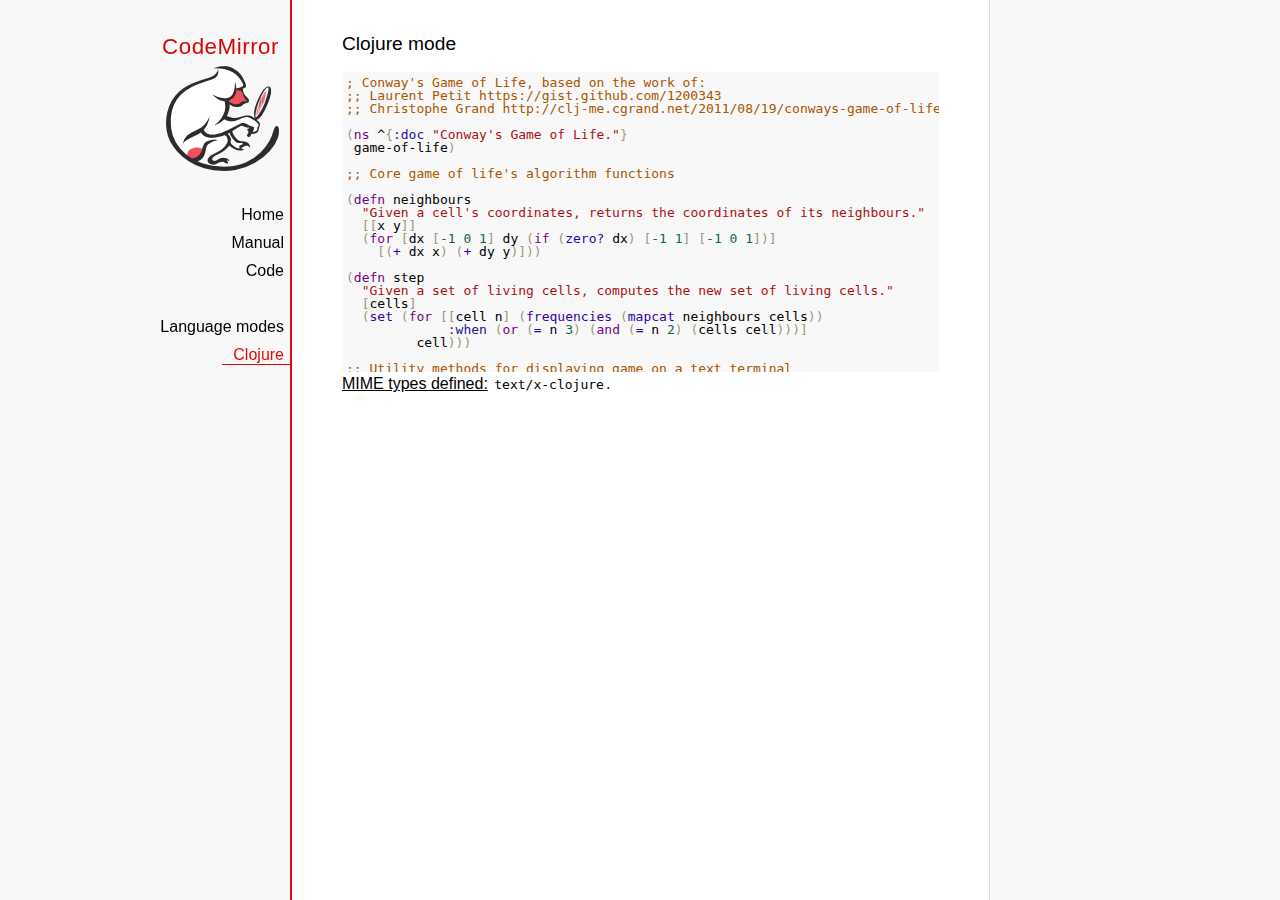
<file: admin/public/tinymce/plugins/codemirror/codemirror-4.8/mode/clojure/index.html>
<!doctype html>

<title>CodeMirror: Clojure mode</title>
<meta charset="utf-8"/>
<link rel=stylesheet href="../../doc/docs.css">

<link rel="stylesheet" href="../../lib/codemirror.css">
<script src="../../lib/codemirror.js"></script>
<script src="clojure.js"></script>
<style>.CodeMirror {background: #f8f8f8;}</style>
<div id=nav>
  <a href="http://codemirror.net"><h1>CodeMirror</h1><img id=logo src="../../doc/logo.png"></a>

  <ul>
    <li><a href="../../index.html">Home</a>
    <li><a href="../../doc/manual.html">Manual</a>
    <li><a href="https://github.com/codemirror/codemirror">Code</a>
  </ul>
  <ul>
    <li><a href="../index.html">Language modes</a>
    <li><a class=active href="#">Clojure</a>
  </ul>
</div>

<article>
<h2>Clojure mode</h2>
<form><textarea id="code" name="code">
; Conway's Game of Life, based on the work of:
;; Laurent Petit https://gist.github.com/1200343
;; Christophe Grand http://clj-me.cgrand.net/2011/08/19/conways-game-of-life

(ns ^{:doc "Conway's Game of Life."}
 game-of-life)

;; Core game of life's algorithm functions

(defn neighbours
  "Given a cell's coordinates, returns the coordinates of its neighbours."
  [[x y]]
  (for [dx [-1 0 1] dy (if (zero? dx) [-1 1] [-1 0 1])]
    [(+ dx x) (+ dy y)]))

(defn step
  "Given a set of living cells, computes the new set of living cells."
  [cells]
  (set (for [[cell n] (frequencies (mapcat neighbours cells))
             :when (or (= n 3) (and (= n 2) (cells cell)))]
         cell)))

;; Utility methods for displaying game on a text terminal

(defn print-board
  "Prints a board on *out*, representing a step in the game."
  [board w h]
  (doseq [x (range (inc w)) y (range (inc h))]
    (if (= y 0) (print "\n"))
    (print (if (board [x y]) "[X]" " . "))))

(defn display-grids
  "Prints a squence of boards on *out*, representing several steps."
  [grids w h]
  (doseq [board grids]
    (print-board board w h)
    (print "\n")))

;; Launches an example board

(def
  ^{:doc "board represents the initial set of living cells"}
   board #{[2 1] [2 2] [2 3]})

(display-grids (take 3 (iterate step board)) 5 5)

;; Let's play with characters
(println \1 \a \# \\
         \" \( \newline
         \} \" \space
         \tab \return \backspace
         \u1000 \uAaAa \u9F9F)

</textarea></form>
    <script>
      var editor = CodeMirror.fromTextArea(document.getElementById("code"), {});
    </script>

    <p><strong>MIME types defined:</strong> <code>text/x-clojure</code>.</p>

  </article>
</file>
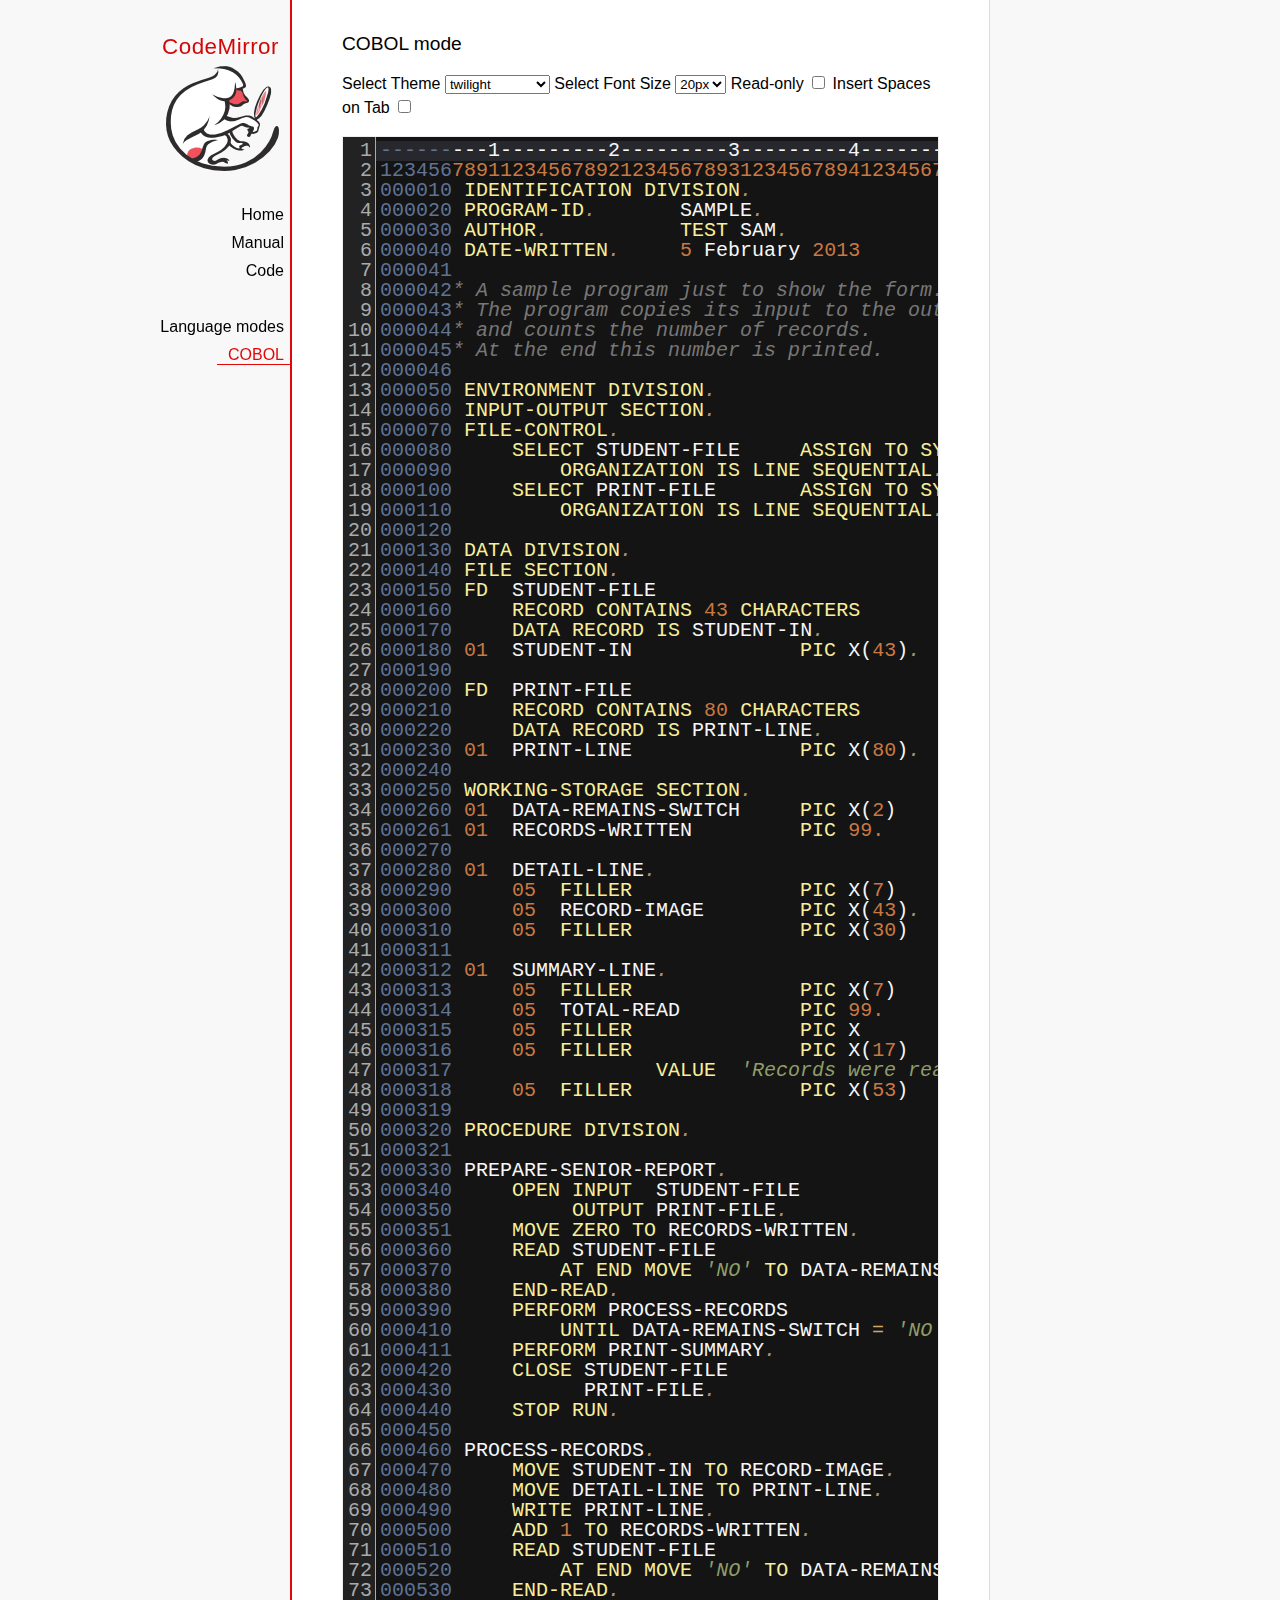
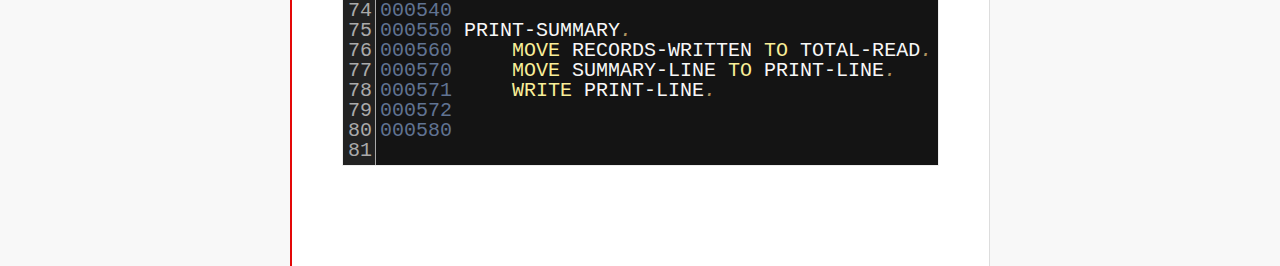
<file: admin/public/tinymce/plugins/codemirror/codemirror-4.8/mode/cobol/index.html>
<!doctype html>

<title>CodeMirror: COBOL mode</title>
<meta charset="utf-8"/>
<link rel=stylesheet href="../../doc/docs.css">

<link rel="stylesheet" href="../../lib/codemirror.css">
<link rel="stylesheet" href="../../theme/neat.css">
<link rel="stylesheet" href="../../theme/elegant.css">
<link rel="stylesheet" href="../../theme/erlang-dark.css">
<link rel="stylesheet" href="../../theme/night.css">
<link rel="stylesheet" href="../../theme/monokai.css">
<link rel="stylesheet" href="../../theme/cobalt.css">
<link rel="stylesheet" href="../../theme/eclipse.css">
<link rel="stylesheet" href="../../theme/rubyblue.css">
<link rel="stylesheet" href="../../theme/lesser-dark.css">
<link rel="stylesheet" href="../../theme/xq-dark.css">
<link rel="stylesheet" href="../../theme/xq-light.css">
<link rel="stylesheet" href="../../theme/ambiance.css">
<link rel="stylesheet" href="../../theme/blackboard.css">
<link rel="stylesheet" href="../../theme/vibrant-ink.css">
<link rel="stylesheet" href="../../theme/solarized.css">
<link rel="stylesheet" href="../../theme/twilight.css">
<link rel="stylesheet" href="../../theme/midnight.css">
<link rel="stylesheet" href="../../addon/dialog/dialog.css">
<script src="../../lib/codemirror.js"></script>
<script src="../../addon/edit/matchbrackets.js"></script>
<script src="cobol.js"></script>
<script src="../../addon/selection/active-line.js"></script>
<script src="../../addon/search/search.js"></script>
<script src="../../addon/dialog/dialog.js"></script>
<script src="../../addon/search/searchcursor.js"></script>
<style>
        .CodeMirror {
          border: 1px solid #eee;
          font-size : 20px;
          height : auto !important;
        }
        .CodeMirror-activeline-background {background: #555555 !important;}
    </style>
<div id=nav>
  <a href="http://codemirror.net"><h1>CodeMirror</h1><img id=logo src="../../doc/logo.png"></a>

  <ul>
    <li><a href="../../index.html">Home</a>
    <li><a href="../../doc/manual.html">Manual</a>
    <li><a href="https://github.com/codemirror/codemirror">Code</a>
  </ul>
  <ul>
    <li><a href="../index.html">Language modes</a>
    <li><a class=active href="#">COBOL</a>
  </ul>
</div>

<article>
<h2>COBOL mode</h2>

    <p> Select Theme <select onchange="selectTheme()" id="selectTheme">
        <option>default</option>
        <option>ambiance</option>
        <option>blackboard</option>
        <option>cobalt</option>
        <option>eclipse</option>
        <option>elegant</option>
        <option>erlang-dark</option>
        <option>lesser-dark</option>
        <option>midnight</option>
        <option>monokai</option>
        <option>neat</option>
        <option>night</option>
        <option>rubyblue</option>
        <option>solarized dark</option>
        <option>solarized light</option>
        <option selected>twilight</option>
        <option>vibrant-ink</option>
        <option>xq-dark</option>
        <option>xq-light</option>
    </select>    Select Font Size <select onchange="selectFontsize()" id="selectFontSize">
          <option value="13px">13px</option>
          <option value="14px">14px</option>
          <option value="16px">16px</option>
          <option value="18px">18px</option>
          <option value="20px" selected="selected">20px</option>
          <option value="24px">24px</option>
          <option value="26px">26px</option>
          <option value="28px">28px</option>
          <option value="30px">30px</option>
          <option value="32px">32px</option>
          <option value="34px">34px</option>
          <option value="36px">36px</option>
        </select>
<label for="checkBoxReadOnly">Read-only</label>
<input type="checkbox" id="checkBoxReadOnly" onchange="selectReadOnly()">
<label for="id_tabToIndentSpace">Insert Spaces on Tab</label>
<input type="checkbox" id="id_tabToIndentSpace" onchange="tabToIndentSpace()">
</p>
<textarea id="code" name="code">
---------1---------2---------3---------4---------5---------6---------7---------8
12345678911234567892123456789312345678941234567895123456789612345678971234567898
000010 IDENTIFICATION DIVISION.                                        MODTGHERE
000020 PROGRAM-ID.       SAMPLE.
000030 AUTHOR.           TEST SAM. 
000040 DATE-WRITTEN.     5 February 2013
000041
000042* A sample program just to show the form.
000043* The program copies its input to the output,
000044* and counts the number of records.
000045* At the end this number is printed.
000046
000050 ENVIRONMENT DIVISION.
000060 INPUT-OUTPUT SECTION.
000070 FILE-CONTROL.
000080     SELECT STUDENT-FILE     ASSIGN TO SYSIN
000090         ORGANIZATION IS LINE SEQUENTIAL.
000100     SELECT PRINT-FILE       ASSIGN TO SYSOUT
000110         ORGANIZATION IS LINE SEQUENTIAL.
000120
000130 DATA DIVISION.
000140 FILE SECTION.
000150 FD  STUDENT-FILE
000160     RECORD CONTAINS 43 CHARACTERS
000170     DATA RECORD IS STUDENT-IN.
000180 01  STUDENT-IN              PIC X(43).
000190
000200 FD  PRINT-FILE
000210     RECORD CONTAINS 80 CHARACTERS
000220     DATA RECORD IS PRINT-LINE.
000230 01  PRINT-LINE              PIC X(80).
000240
000250 WORKING-STORAGE SECTION.
000260 01  DATA-REMAINS-SWITCH     PIC X(2)      VALUE SPACES.
000261 01  RECORDS-WRITTEN         PIC 99.
000270
000280 01  DETAIL-LINE.
000290     05  FILLER              PIC X(7)      VALUE SPACES.
000300     05  RECORD-IMAGE        PIC X(43).
000310     05  FILLER              PIC X(30)     VALUE SPACES.
000311 
000312 01  SUMMARY-LINE.
000313     05  FILLER              PIC X(7)      VALUE SPACES.
000314     05  TOTAL-READ          PIC 99.
000315     05  FILLER              PIC X         VALUE SPACE.
000316     05  FILLER              PIC X(17)     
000317                 VALUE  'Records were read'.
000318     05  FILLER              PIC X(53)     VALUE SPACES.
000319
000320 PROCEDURE DIVISION.
000321
000330 PREPARE-SENIOR-REPORT.
000340     OPEN INPUT  STUDENT-FILE
000350          OUTPUT PRINT-FILE.
000351     MOVE ZERO TO RECORDS-WRITTEN.
000360     READ STUDENT-FILE
000370         AT END MOVE 'NO' TO DATA-REMAINS-SWITCH
000380     END-READ.
000390     PERFORM PROCESS-RECORDS
000410         UNTIL DATA-REMAINS-SWITCH = 'NO'.
000411     PERFORM PRINT-SUMMARY.
000420     CLOSE STUDENT-FILE
000430           PRINT-FILE.
000440     STOP RUN.
000450
000460 PROCESS-RECORDS.
000470     MOVE STUDENT-IN TO RECORD-IMAGE.
000480     MOVE DETAIL-LINE TO PRINT-LINE.
000490     WRITE PRINT-LINE.
000500     ADD 1 TO RECORDS-WRITTEN.
000510     READ STUDENT-FILE
000520         AT END MOVE 'NO' TO DATA-REMAINS-SWITCH
000530     END-READ. 
000540
000550 PRINT-SUMMARY.
000560     MOVE RECORDS-WRITTEN TO TOTAL-READ.
000570     MOVE SUMMARY-LINE TO PRINT-LINE.
000571     WRITE PRINT-LINE. 
000572
000580
</textarea>
    <script>
      var editor = CodeMirror.fromTextArea(document.getElementById("code"), {
        lineNumbers: true,
        matchBrackets: true,
        mode: "text/x-cobol",
        theme : "twilight",
        styleActiveLine: true,
        showCursorWhenSelecting : true,  
      });
      function selectTheme() {
        var themeInput = document.getElementById("selectTheme");
        var theme = themeInput.options[themeInput.selectedIndex].innerHTML;
        editor.setOption("theme", theme);
      }
      function selectFontsize() {
        var fontSizeInput = document.getElementById("selectFontSize");
        var fontSize = fontSizeInput.options[fontSizeInput.selectedIndex].innerHTML;
        editor.getWrapperElement().style.fontSize = fontSize;
        editor.refresh();
      }
      function selectReadOnly() {
        editor.setOption("readOnly", document.getElementById("checkBoxReadOnly").checked);
      }
      function tabToIndentSpace() {
        if (document.getElementById("id_tabToIndentSpace").checked) {
            editor.setOption("extraKeys", {Tab: function(cm) { cm.replaceSelection("    ", "end"); }});
        } else {
            editor.setOption("extraKeys", {Tab: function(cm) { cm.replaceSelection("    ", "end"); }});
        }
      }
    </script>
  </article>
</file>
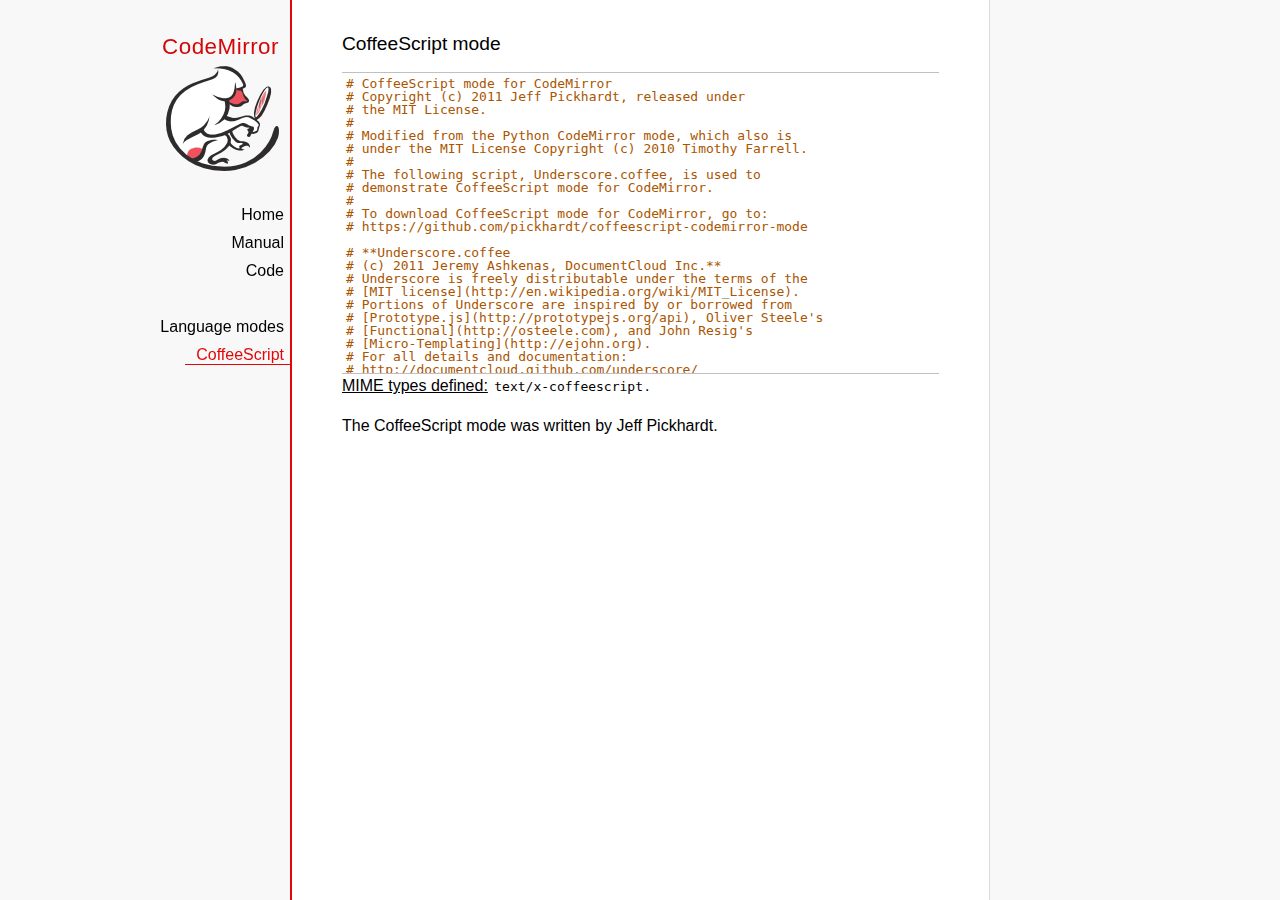
<file: admin/public/tinymce/plugins/codemirror/codemirror-4.8/mode/coffeescript/index.html>
<!doctype html>

<title>CodeMirror: CoffeeScript mode</title>
<meta charset="utf-8"/>
<link rel=stylesheet href="../../doc/docs.css">

<link rel="stylesheet" href="../../lib/codemirror.css">
<script src="../../lib/codemirror.js"></script>
<script src="coffeescript.js"></script>
<style>.CodeMirror {border-top: 1px solid silver; border-bottom: 1px solid silver;}</style>
<div id=nav>
  <a href="http://codemirror.net"><h1>CodeMirror</h1><img id=logo src="../../doc/logo.png"></a>

  <ul>
    <li><a href="../../index.html">Home</a>
    <li><a href="../../doc/manual.html">Manual</a>
    <li><a href="https://github.com/codemirror/codemirror">Code</a>
  </ul>
  <ul>
    <li><a href="../index.html">Language modes</a>
    <li><a class=active href="#">CoffeeScript</a>
  </ul>
</div>

<article>
<h2>CoffeeScript mode</h2>
<form><textarea id="code" name="code">
# CoffeeScript mode for CodeMirror
# Copyright (c) 2011 Jeff Pickhardt, released under
# the MIT License.
#
# Modified from the Python CodeMirror mode, which also is 
# under the MIT License Copyright (c) 2010 Timothy Farrell.
#
# The following script, Underscore.coffee, is used to 
# demonstrate CoffeeScript mode for CodeMirror.
#
# To download CoffeeScript mode for CodeMirror, go to:
# https://github.com/pickhardt/coffeescript-codemirror-mode

# **Underscore.coffee
# (c) 2011 Jeremy Ashkenas, DocumentCloud Inc.**
# Underscore is freely distributable under the terms of the
# [MIT license](http://en.wikipedia.org/wiki/MIT_License).
# Portions of Underscore are inspired by or borrowed from
# [Prototype.js](http://prototypejs.org/api), Oliver Steele's
# [Functional](http://osteele.com), and John Resig's
# [Micro-Templating](http://ejohn.org).
# For all details and documentation:
# http://documentcloud.github.com/underscore/


# Baseline setup
# --------------

# Establish the root object, `window` in the browser, or `global` on the server.
root = this


# Save the previous value of the `_` variable.
previousUnderscore = root._

### Multiline
    comment
###

# Establish the object that gets thrown to break out of a loop iteration.
# `StopIteration` is SOP on Mozilla.
breaker = if typeof(StopIteration) is 'undefined' then '__break__' else StopIteration


#### Docco style single line comment (title)


# Helper function to escape **RegExp** contents, because JS doesn't have one.
escapeRegExp = (string) -> string.replace(/([.*+?^${}()|[\]\/\\])/g, '\\$1')


# Save bytes in the minified (but not gzipped) version:
ArrayProto = Array.prototype
ObjProto = Object.prototype


# Create quick reference variables for speed access to core prototypes.
slice = ArrayProto.slice
unshift = ArrayProto.unshift
toString = ObjProto.toString
hasOwnProperty = ObjProto.hasOwnProperty
propertyIsEnumerable = ObjProto.propertyIsEnumerable


# All **ECMA5** native implementations we hope to use are declared here.
nativeForEach = ArrayProto.forEach
nativeMap = ArrayProto.map
nativeReduce = ArrayProto.reduce
nativeReduceRight = ArrayProto.reduceRight
nativeFilter = ArrayProto.filter
nativeEvery = ArrayProto.every
nativeSome = ArrayProto.some
nativeIndexOf = ArrayProto.indexOf
nativeLastIndexOf = ArrayProto.lastIndexOf
nativeIsArray = Array.isArray
nativeKeys = Object.keys


# Create a safe reference to the Underscore object for use below.
_ = (obj) -> new wrapper(obj)


# Export the Underscore object for **CommonJS**.
if typeof(exports) != 'undefined' then exports._ = _


# Export Underscore to global scope.
root._ = _


# Current version.
_.VERSION = '1.1.0'


# Collection Functions
# --------------------

# The cornerstone, an **each** implementation.
# Handles objects implementing **forEach**, arrays, and raw objects.
_.each = (obj, iterator, context) ->
  try
    if nativeForEach and obj.forEach is nativeForEach
      obj.forEach iterator, context
    else if _.isNumber obj.length
      iterator.call context, obj[i], i, obj for i in [0...obj.length]
    else
      iterator.call context, val, key, obj for own key, val of obj
  catch e
    throw e if e isnt breaker
  obj


# Return the results of applying the iterator to each element. Use JavaScript
# 1.6's version of **map**, if possible.
_.map = (obj, iterator, context) ->
  return obj.map(iterator, context) if nativeMap and obj.map is nativeMap
  results = []
  _.each obj, (value, index, list) ->
    results.push iterator.call context, value, index, list
  results


# **Reduce** builds up a single result from a list of values. Also known as
# **inject**, or **foldl**. Uses JavaScript 1.8's version of **reduce**, if possible.
_.reduce = (obj, iterator, memo, context) ->
  if nativeReduce and obj.reduce is nativeReduce
    iterator = _.bind iterator, context if context
    return obj.reduce iterator, memo
  _.each obj, (value, index, list) ->
    memo = iterator.call context, memo, value, index, list
  memo


# The right-associative version of **reduce**, also known as **foldr**. Uses
# JavaScript 1.8's version of **reduceRight**, if available.
_.reduceRight = (obj, iterator, memo, context) ->
  if nativeReduceRight and obj.reduceRight is nativeReduceRight
    iterator = _.bind iterator, context if context
    return obj.reduceRight iterator, memo
  reversed = _.clone(_.toArray(obj)).reverse()
  _.reduce reversed, iterator, memo, context


# Return the first value which passes a truth test.
_.detect = (obj, iterator, context) ->
  result = null
  _.each obj, (value, index, list) ->
    if iterator.call context, value, index, list
      result = value
      _.breakLoop()
  result


# Return all the elements that pass a truth test. Use JavaScript 1.6's
# **filter**, if it exists.
_.filter = (obj, iterator, context) ->
  return obj.filter iterator, context if nativeFilter and obj.filter is nativeFilter
  results = []
  _.each obj, (value, index, list) ->
    results.push value if iterator.call context, value, index, list
  results


# Return all the elements for which a truth test fails.
_.reject = (obj, iterator, context) ->
  results = []
  _.each obj, (value, index, list) ->
    results.push value if not iterator.call context, value, index, list
  results


# Determine whether all of the elements match a truth test. Delegate to
# JavaScript 1.6's **every**, if it is present.
_.every = (obj, iterator, context) ->
  iterator ||= _.identity
  return obj.every iterator, context if nativeEvery and obj.every is nativeEvery
  result = true
  _.each obj, (value, index, list) ->
    _.breakLoop() unless (result = result and iterator.call(context, value, index, list))
  result


# Determine if at least one element in the object matches a truth test. Use
# JavaScript 1.6's **some**, if it exists.
_.some = (obj, iterator, context) ->
  iterator ||= _.identity
  return obj.some iterator, context if nativeSome and obj.some is nativeSome
  result = false
  _.each obj, (value, index, list) ->
    _.breakLoop() if (result = iterator.call(context, value, index, list))
  result


# Determine if a given value is included in the array or object,
# based on `===`.
_.include = (obj, target) ->
  return _.indexOf(obj, target) isnt -1 if nativeIndexOf and obj.indexOf is nativeIndexOf
  return true for own key, val of obj when val is target
  false


# Invoke a method with arguments on every item in a collection.
_.invoke = (obj, method) ->
  args = _.rest arguments, 2
  (if method then val[method] else val).apply(val, args) for val in obj


# Convenience version of a common use case of **map**: fetching a property.
_.pluck = (obj, key) ->
  _.map(obj, (val) -> val[key])


# Return the maximum item or (item-based computation).
_.max = (obj, iterator, context) ->
  return Math.max.apply(Math, obj) if not iterator and _.isArray(obj)
  result = computed: -Infinity
  _.each obj, (value, index, list) ->
    computed = if iterator then iterator.call(context, value, index, list) else value
    computed >= result.computed and (result = {value: value, computed: computed})
  result.value


# Return the minimum element (or element-based computation).
_.min = (obj, iterator, context) ->
  return Math.min.apply(Math, obj) if not iterator and _.isArray(obj)
  result = computed: Infinity
  _.each obj, (value, index, list) ->
    computed = if iterator then iterator.call(context, value, index, list) else value
    computed < result.computed and (result = {value: value, computed: computed})
  result.value


# Sort the object's values by a criterion produced by an iterator.
_.sortBy = (obj, iterator, context) ->
  _.pluck(((_.map obj, (value, index, list) ->
    {value: value, criteria: iterator.call(context, value, index, list)}
  ).sort((left, right) ->
    a = left.criteria; b = right.criteria
    if a < b then -1 else if a > b then 1 else 0
  )), 'value')


# Use a comparator function to figure out at what index an object should
# be inserted so as to maintain order. Uses binary search.
_.sortedIndex = (array, obj, iterator) ->
  iterator ||= _.identity
  low = 0
  high = array.length
  while low < high
    mid = (low + high) >> 1
    if iterator(array[mid]) < iterator(obj) then low = mid + 1 else high = mid
  low


# Convert anything iterable into a real, live array.
_.toArray = (iterable) ->
  return [] if (!iterable)
  return iterable.toArray() if (iterable.toArray)
  return iterable if (_.isArray(iterable))
  return slice.call(iterable) if (_.isArguments(iterable))
  _.values(iterable)


# Return the number of elements in an object.
_.size = (obj) -> _.toArray(obj).length


# Array Functions
# ---------------

# Get the first element of an array. Passing `n` will return the first N
# values in the array. Aliased as **head**. The `guard` check allows it to work
# with **map**.
_.first = (array, n, guard) ->
  if n and not guard then slice.call(array, 0, n) else array[0]


# Returns everything but the first entry of the array. Aliased as **tail**.
# Especially useful on the arguments object. Passing an `index` will return
# the rest of the values in the array from that index onward. The `guard`
# check allows it to work with **map**.
_.rest = (array, index, guard) ->
  slice.call(array, if _.isUndefined(index) or guard then 1 else index)


# Get the last element of an array.
_.last = (array) -> array[array.length - 1]


# Trim out all falsy values from an array.
_.compact = (array) -> item for item in array when item


# Return a completely flattened version of an array.
_.flatten = (array) ->
  _.reduce array, (memo, value) ->
    return memo.concat(_.flatten(value)) if _.isArray value
    memo.push value
    memo
  , []


# Return a version of the array that does not contain the specified value(s).
_.without = (array) ->
  values = _.rest arguments
  val for val in _.toArray(array) when not _.include values, val


# Produce a duplicate-free version of the array. If the array has already
# been sorted, you have the option of using a faster algorithm.
_.uniq = (array, isSorted) ->
  memo = []
  for el, i in _.toArray array
    memo.push el if i is 0 || (if isSorted is true then _.last(memo) isnt el else not _.include(memo, el))
  memo


# Produce an array that contains every item shared between all the
# passed-in arrays.
_.intersect = (array) ->
  rest = _.rest arguments
  _.select _.uniq(array), (item) ->
    _.all rest, (other) ->
      _.indexOf(other, item) >= 0


# Zip together multiple lists into a single array -- elements that share
# an index go together.
_.zip = ->
  length = _.max _.pluck arguments, 'length'
  results = new Array length
  for i in [0...length]
    results[i] = _.pluck arguments, String i
  results


# If the browser doesn't supply us with **indexOf** (I'm looking at you, MSIE),
# we need this function. Return the position of the first occurrence of an
# item in an array, or -1 if the item is not included in the array.
_.indexOf = (array, item) ->
  return array.indexOf item if nativeIndexOf and array.indexOf is nativeIndexOf
  i = 0; l = array.length
  while l - i
    if array[i] is item then return i else i++
  -1


# Provide JavaScript 1.6's **lastIndexOf**, delegating to the native function,
# if possible.
_.lastIndexOf = (array, item) ->
  return array.lastIndexOf(item) if nativeLastIndexOf and array.lastIndexOf is nativeLastIndexOf
  i = array.length
  while i
    if array[i] is item then return i else i--
  -1


# Generate an integer Array containing an arithmetic progression. A port of
# [the native Python **range** function](http://docs.python.org/library/functions.html#range).
_.range = (start, stop, step) ->
  a = arguments
  solo = a.length <= 1
  i = start = if solo then 0 else a[0]
  stop = if solo then a[0] else a[1]
  step = a[2] or 1
  len = Math.ceil((stop - start) / step)
  return [] if len <= 0
  range = new Array len
  idx = 0
  loop
    return range if (if step > 0 then i - stop else stop - i) >= 0
    range[idx] = i
    idx++
    i+= step


# Function Functions
# ------------------

# Create a function bound to a given object (assigning `this`, and arguments,
# optionally). Binding with arguments is also known as **curry**.
_.bind = (func, obj) ->
  args = _.rest arguments, 2
  -> func.apply obj or root, args.concat arguments


# Bind all of an object's methods to that object. Useful for ensuring that
# all callbacks defined on an object belong to it.
_.bindAll = (obj) ->
  funcs = if arguments.length > 1 then _.rest(arguments) else _.functions(obj)
  _.each funcs, (f) -> obj[f] = _.bind obj[f], obj
  obj


# Delays a function for the given number of milliseconds, and then calls
# it with the arguments supplied.
_.delay = (func, wait) ->
  args = _.rest arguments, 2
  setTimeout((-> func.apply(func, args)), wait)


# Memoize an expensive function by storing its results.
_.memoize = (func, hasher) ->
  memo = {}
  hasher or= _.identity
  ->
    key = hasher.apply this, arguments
    return memo[key] if key of memo
    memo[key] = func.apply this, arguments


# Defers a function, scheduling it to run after the current call stack has
# cleared.
_.defer = (func) ->
  _.delay.apply _, [func, 1].concat _.rest arguments


# Returns the first function passed as an argument to the second,
# allowing you to adjust arguments, run code before and after, and
# conditionally execute the original function.
_.wrap = (func, wrapper) ->
  -> wrapper.apply wrapper, [func].concat arguments


# Returns a function that is the composition of a list of functions, each
# consuming the return value of the function that follows.
_.compose = ->
  funcs = arguments
  ->
    args = arguments
    for i in [funcs.length - 1..0] by -1
      args = [funcs[i].apply(this, args)]
    args[0]


# Object Functions
# ----------------

# Retrieve the names of an object's properties.
_.keys = nativeKeys or (obj) ->
  return _.range 0, obj.length if _.isArray(obj)
  key for key, val of obj


# Retrieve the values of an object's properties.
_.values = (obj) ->
  _.map obj, _.identity


# Return a sorted list of the function names available in Underscore.
_.functions = (obj) ->
  _.filter(_.keys(obj), (key) -> _.isFunction(obj[key])).sort()


# Extend a given object with all of the properties in a source object.
_.extend = (obj) ->
  for source in _.rest(arguments)
    obj[key] = val for key, val of source
  obj


# Create a (shallow-cloned) duplicate of an object.
_.clone = (obj) ->
  return obj.slice 0 if _.isArray obj
  _.extend {}, obj


# Invokes interceptor with the obj, and then returns obj.
# The primary purpose of this method is to "tap into" a method chain,
# in order to perform operations on intermediate results within
 the chain.
_.tap = (obj, interceptor) ->
  interceptor obj
  obj


# Perform a deep comparison to check if two objects are equal.
_.isEqual = (a, b) ->
  # Check object identity.
  return true if a is b
  # Different types?
  atype = typeof(a); btype = typeof(b)
  return false if atype isnt btype
  # Basic equality test (watch out for coercions).
  return true if `a == b`
  # One is falsy and the other truthy.
  return false if (!a and b) or (a and !b)
  # One of them implements an `isEqual()`?
  return a.isEqual(b) if a.isEqual
  # Check dates' integer values.
  return a.getTime() is b.getTime() if _.isDate(a) and _.isDate(b)
  # Both are NaN?
  return false if _.isNaN(a) and _.isNaN(b)
  # Compare regular expressions.
  if _.isRegExp(a) and _.isRegExp(b)
    return a.source is b.source and
           a.global is b.global and
           a.ignoreCase is b.ignoreCase and
           a.multiline is b.multiline
  # If a is not an object by this point, we can't handle it.
  return false if atype isnt 'object'
  # Check for different array lengths before comparing contents.
  return false if a.length and (a.length isnt b.length)
  # Nothing else worked, deep compare the contents.
  aKeys = _.keys(a); bKeys = _.keys(b)
  # Different object sizes?
  return false if aKeys.length isnt bKeys.length
  # Recursive comparison of contents.
  return false for key, val of a when !(key of b) or !_.isEqual(val, b[key])
  true


# Is a given array or object empty?
_.isEmpty = (obj) ->
  return obj.length is 0 if _.isArray(obj) or _.isString(obj)
  return false for own key of obj
  true


# Is a given value a DOM element?
_.isElement = (obj) -> obj and obj.nodeType is 1


# Is a given value an array?
_.isArray = nativeIsArray or (obj) -> !!(obj and obj.concat and obj.unshift and not obj.callee)


# Is a given variable an arguments object?
_.isArguments = (obj) -> obj and obj.callee


# Is the given value a function?
_.isFunction = (obj) -> !!(obj and obj.constructor and obj.call and obj.apply)


# Is the given value a string?
_.isString = (obj) -> !!(obj is '' or (obj and obj.charCodeAt and obj.substr))


# Is a given value a number?
_.isNumber = (obj) -> (obj is +obj) or toString.call(obj) is '[object Number]'


# Is a given value a boolean?
_.isBoolean = (obj) -> obj is true or obj is false


# Is a given value a Date?
_.isDate = (obj) -> !!(obj and obj.getTimezoneOffset and obj.setUTCFullYear)


# Is the given value a regular expression?
_.isRegExp = (obj) -> !!(obj and obj.exec and (obj.ignoreCase or obj.ignoreCase is false))


# Is the given value NaN -- this one is interesting. `NaN != NaN`, and
# `isNaN(undefined) == true`, so we make sure it's a number first.
_.isNaN = (obj) -> _.isNumber(obj) and window.isNaN(obj)


# Is a given value equal to null?
_.isNull = (obj) -> obj is null


# Is a given variable undefined?
_.isUndefined = (obj) -> typeof obj is 'undefined'


# Utility Functions
# -----------------

# Run Underscore.js in noConflict mode, returning the `_` variable to its
# previous owner. Returns a reference to the Underscore object.
_.noConflict = ->
  root._ = previousUnderscore
  this


# Keep the identity function around for default iterators.
_.identity = (value) -> value


# Run a function `n` times.
_.times = (n, iterator, context) ->
  iterator.call context, i for i in [0...n]


# Break out of the middle of an iteration.
_.breakLoop = -> throw breaker


# Add your own custom functions to the Underscore object, ensuring that
# they're correctly added to the OOP wrapper as well.
_.mixin = (obj) ->
  for name in _.functions(obj)
    addToWrapper name, _[name] = obj[name]


# Generate a unique integer id (unique within the entire client session).
# Useful for temporary DOM ids.
idCounter = 0
_.uniqueId = (prefix) ->
  (prefix or '') + idCounter++


# By default, Underscore uses **ERB**-style template delimiters, change the
# following template settings to use alternative delimiters.
_.templateSettings = {
  start: '<%'
  end: '%>'
  interpolate: /<%=(.+?)%>/g
}


# JavaScript templating a-la **ERB**, pilfered from John Resig's
# *Secrets of the JavaScript Ninja*, page 83.
# Single-quote fix from Rick Strahl.
# With alterations for arbitrary delimiters, and to preserve whitespace.
_.template = (str, data) ->
  c = _.templateSettings
  endMatch = new RegExp("'(?=[^"+c.end.substr(0, 1)+"]*"+escapeRegExp(c.end)+")","g")
  fn = new Function 'obj',
    'var p=[],print=function(){p.push.apply(p,arguments);};' +
    'with(obj||{}){p.push(\'' +
    str.replace(/\r/g, '\\r')
       .replace(/\n/g, '\\n')
       .replace(/\t/g, '\\t')
       .replace(endMatch,"���")
       .split("'").join("\\'")
       .split("���").join("'")
       .replace(c.interpolate, "',$1,'")
       .split(c.start).join("');")
       .split(c.end).join("p.push('") +
       "');}return p.join('');"
  if data then fn(data) else fn


# Aliases
# -------

_.forEach = _.each
_.foldl = _.inject = _.reduce
_.foldr = _.reduceRight
_.select = _.filter
_.all = _.every
_.any = _.some
_.contains = _.include
_.head = _.first
_.tail = _.rest
_.methods = _.functions


# Setup the OOP Wrapper
# ---------------------

# If Underscore is called as a function, it returns a wrapped object that
# can be used OO-style. This wrapper holds altered versions of all the
# underscore functions. Wrapped objects may be chained.
wrapper = (obj) ->
  this._wrapped = obj
  this


# Helper function to continue chaining intermediate results.
result = (obj, chain) ->
  if chain then _(obj).chain() else obj


# A method to easily add functions to the OOP wrapper.
addToWrapper = (name, func) ->
  wrapper.prototype[name] = ->
    args = _.toArray arguments
    unshift.call args, this._wrapped
    result func.apply(_, args), this._chain


# Add all ofthe Underscore functions to the wrapper object.
_.mixin _


# Add all mutator Array functions to the wrapper.
_.each ['pop', 'push', 'reverse', 'shift', 'sort', 'splice', 'unshift'], (name) ->
  method = Array.prototype[name]
  wrapper.prototype[name] = ->
    method.apply(this._wrapped, arguments)
    result(this._wrapped, this._chain)


# Add all accessor Array functions to the wrapper.
_.each ['concat', 'join', 'slice'], (name) ->
  method = Array.prototype[name]
  wrapper.prototype[name] = ->
    result(method.apply(this._wrapped, arguments), this._chain)


# Start chaining a wrapped Underscore object.
wrapper::chain = ->
  this._chain = true
  this


# Extracts the result from a wrapped and chained object.
wrapper::value = -> this._wrapped
</textarea></form>
    <script>
      var editor = CodeMirror.fromTextArea(document.getElementById("code"), {});
    </script>

    <p><strong>MIME types defined:</strong> <code>text/x-coffeescript</code>.</p>

    <p>The CoffeeScript mode was written by Jeff Pickhardt.</p>

  </article>
</file>
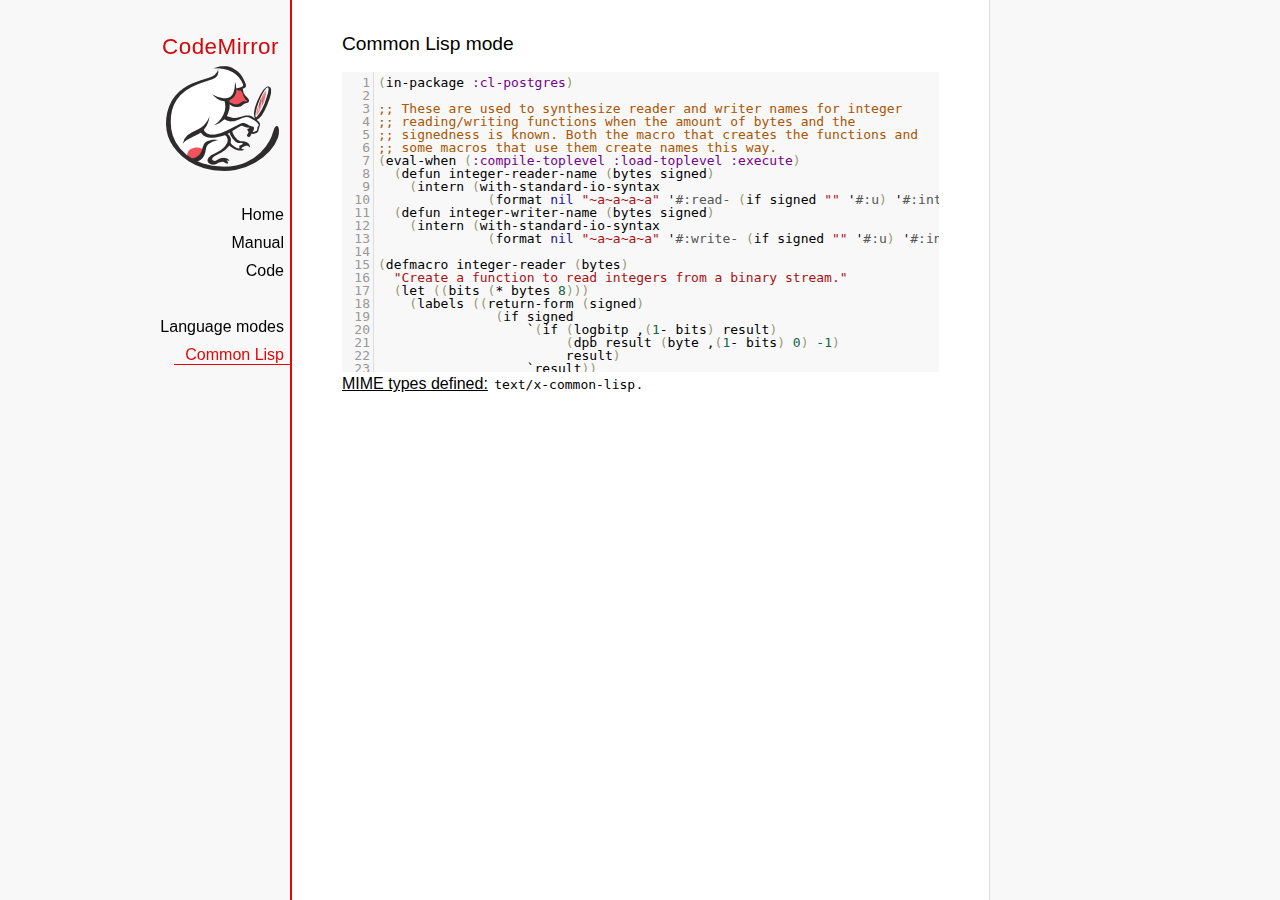
<file: admin/public/tinymce/plugins/codemirror/codemirror-4.8/mode/commonlisp/index.html>
<!doctype html>

<title>CodeMirror: Common Lisp mode</title>
<meta charset="utf-8"/>
<link rel=stylesheet href="../../doc/docs.css">

<link rel="stylesheet" href="../../lib/codemirror.css">
<script src="../../lib/codemirror.js"></script>
<script src="commonlisp.js"></script>
<style>.CodeMirror {background: #f8f8f8;}</style>
<div id=nav>
  <a href="http://codemirror.net"><h1>CodeMirror</h1><img id=logo src="../../doc/logo.png"></a>

  <ul>
    <li><a href="../../index.html">Home</a>
    <li><a href="../../doc/manual.html">Manual</a>
    <li><a href="https://github.com/codemirror/codemirror">Code</a>
  </ul>
  <ul>
    <li><a href="../index.html">Language modes</a>
    <li><a class=active href="#">Common Lisp</a>
  </ul>
</div>

<article>
<h2>Common Lisp mode</h2>
<form><textarea id="code" name="code">(in-package :cl-postgres)

;; These are used to synthesize reader and writer names for integer
;; reading/writing functions when the amount of bytes and the
;; signedness is known. Both the macro that creates the functions and
;; some macros that use them create names this way.
(eval-when (:compile-toplevel :load-toplevel :execute)
  (defun integer-reader-name (bytes signed)
    (intern (with-standard-io-syntax
              (format nil "~a~a~a~a" '#:read- (if signed "" '#:u) '#:int bytes))))
  (defun integer-writer-name (bytes signed)
    (intern (with-standard-io-syntax
              (format nil "~a~a~a~a" '#:write- (if signed "" '#:u) '#:int bytes)))))

(defmacro integer-reader (bytes)
  "Create a function to read integers from a binary stream."
  (let ((bits (* bytes 8)))
    (labels ((return-form (signed)
               (if signed
                   `(if (logbitp ,(1- bits) result)
                        (dpb result (byte ,(1- bits) 0) -1)
                        result)
                   `result))
             (generate-reader (signed)
               `(defun ,(integer-reader-name bytes signed) (socket)
                  (declare (type stream socket)
                           #.*optimize*)
                  ,(if (= bytes 1)
                       `(let ((result (the (unsigned-byte 8) (read-byte socket))))
                          (declare (type (unsigned-byte 8) result))
                          ,(return-form signed))
                       `(let ((result 0))
                          (declare (type (unsigned-byte ,bits) result))
                          ,@(loop :for byte :from (1- bytes) :downto 0
                                   :collect `(setf (ldb (byte 8 ,(* 8 byte)) result)
                                                   (the (unsigned-byte 8) (read-byte socket))))
                          ,(return-form signed))))))
      `(progn
;; This causes weird errors on SBCL in some circumstances. Disabled for now.
;;         (declaim (inline ,(integer-reader-name bytes t)
;;                          ,(integer-reader-name bytes nil)))
         (declaim (ftype (function (t) (signed-byte ,bits))
                         ,(integer-reader-name bytes t)))
         ,(generate-reader t)
         (declaim (ftype (function (t) (unsigned-byte ,bits))
                         ,(integer-reader-name bytes nil)))
         ,(generate-reader nil)))))

(defmacro integer-writer (bytes)
  "Create a function to write integers to a binary stream."
  (let ((bits (* 8 bytes)))
    `(progn
      (declaim (inline ,(integer-writer-name bytes t)
                       ,(integer-writer-name bytes nil)))
      (defun ,(integer-writer-name bytes nil) (socket value)
        (declare (type stream socket)
                 (type (unsigned-byte ,bits) value)
                 #.*optimize*)
        ,@(if (= bytes 1)
              `((write-byte value socket))
              (loop :for byte :from (1- bytes) :downto 0
                    :collect `(write-byte (ldb (byte 8 ,(* byte 8)) value)
                               socket)))
        (values))
      (defun ,(integer-writer-name bytes t) (socket value)
        (declare (type stream socket)
                 (type (signed-byte ,bits) value)
                 #.*optimize*)
        ,@(if (= bytes 1)
              `((write-byte (ldb (byte 8 0) value) socket))
              (loop :for byte :from (1- bytes) :downto 0
                    :collect `(write-byte (ldb (byte 8 ,(* byte 8)) value)
                               socket)))
        (values)))))

;; All the instances of the above that we need.

(integer-reader 1)
(integer-reader 2)
(integer-reader 4)
(integer-reader 8)

(integer-writer 1)
(integer-writer 2)
(integer-writer 4)

(defun write-bytes (socket bytes)
  "Write a byte-array to a stream."
  (declare (type stream socket)
           (type (simple-array (unsigned-byte 8)) bytes)
           #.*optimize*)
  (write-sequence bytes socket))

(defun write-str (socket string)
  "Write a null-terminated string to a stream \(encoding it when UTF-8
support is enabled.)."
  (declare (type stream socket)
           (type string string)
           #.*optimize*)
  (enc-write-string string socket)
  (write-uint1 socket 0))

(declaim (ftype (function (t unsigned-byte)
                          (simple-array (unsigned-byte 8) (*)))
                read-bytes))
(defun read-bytes (socket length)
  "Read a byte array of the given length from a stream."
  (declare (type stream socket)
           (type fixnum length)
           #.*optimize*)
  (let ((result (make-array length :element-type '(unsigned-byte 8))))
    (read-sequence result socket)
    result))

(declaim (ftype (function (t) string) read-str))
(defun read-str (socket)
  "Read a null-terminated string from a stream. Takes care of encoding
when UTF-8 support is enabled."
  (declare (type stream socket)
           #.*optimize*)
  (enc-read-string socket :null-terminated t))

(defun skip-bytes (socket length)
  "Skip a given number of bytes in a binary stream."
  (declare (type stream socket)
           (type (unsigned-byte 32) length)
           #.*optimize*)
  (dotimes (i length)
    (read-byte socket)))

(defun skip-str (socket)
  "Skip a null-terminated string."
  (declare (type stream socket)
           #.*optimize*)
  (loop :for char :of-type fixnum = (read-byte socket)
        :until (zerop char)))

(defun ensure-socket-is-closed (socket &amp;key abort)
  (when (open-stream-p socket)
    (handler-case
        (close socket :abort abort)
      (error (error)
        (warn "Ignoring the error which happened while trying to close PostgreSQL socket: ~A" error)))))
</textarea></form>
    <script>
      var editor = CodeMirror.fromTextArea(document.getElementById("code"), {lineNumbers: true});
    </script>

    <p><strong>MIME types defined:</strong> <code>text/x-common-lisp</code>.</p>

  </article>
</file>
<file: admin/public/tinymce/plugins/codemirror/codemirror-4.8/lib/codemirror.css>
/* BASICS */

.CodeMirror {
  /* Set height, width, borders, and global font properties here */
  font-family: monospace;
  height: 300px;
}
.CodeMirror-scroll {
  /* Set scrolling behaviour here */
  overflow: auto;
}

/* PADDING */

.CodeMirror-lines {
  padding: 4px 0; /* Vertical padding around content */
}
.CodeMirror pre {
  padding: 0 4px; /* Horizontal padding of content */
}

.CodeMirror-scrollbar-filler, .CodeMirror-gutter-filler {
  background-color: white; /* The little square between H and V scrollbars */
}

/* GUTTER */

.CodeMirror-gutters {
  border-right: 1px solid #ddd;
  background-color: #f7f7f7;
  white-space: nowrap;
}
.CodeMirror-linenumbers {}
.CodeMirror-linenumber {
  padding: 0 3px 0 5px;
  min-width: 20px;
  text-align: right;
  color: #999;
  -moz-box-sizing: content-box;
  box-sizing: content-box;
}

.CodeMirror-guttermarker { color: black; }
.CodeMirror-guttermarker-subtle { color: #999; }

/* CURSOR */

.CodeMirror div.CodeMirror-cursor {
  border-left: 1px solid black;
}
/* Shown when moving in bi-directional text */
.CodeMirror div.CodeMirror-secondarycursor {
  border-left: 1px solid silver;
}
.CodeMirror.cm-fat-cursor div.CodeMirror-cursor {
  width: auto;
  border: 0;
  background: #7e7;
}
.CodeMirror.cm-fat-cursor div.CodeMirror-cursors {
  z-index: 1;
}

.cm-animate-fat-cursor {
  width: auto;
  border: 0;
  -webkit-animation: blink 1.06s steps(1) infinite;
  -moz-animation: blink 1.06s steps(1) infinite;
  animation: blink 1.06s steps(1) infinite;
}
@-moz-keyframes blink {
  0% { background: #7e7; }
  50% { background: none; }
  100% { background: #7e7; }
}
@-webkit-keyframes blink {
  0% { background: #7e7; }
  50% { background: none; }
  100% { background: #7e7; }
}
@keyframes blink {
  0% { background: #7e7; }
  50% { background: none; }
  100% { background: #7e7; }
}

/* Can style cursor different in overwrite (non-insert) mode */
div.CodeMirror-overwrite div.CodeMirror-cursor {}

.cm-tab { display: inline-block; text-decoration: inherit; }

.CodeMirror-ruler {
  border-left: 1px solid #ccc;
  position: absolute;
}

/* DEFAULT THEME */

.cm-s-default .cm-keyword {color: #708;}
.cm-s-default .cm-atom {color: #219;}
.cm-s-default .cm-number {color: #164;}
.cm-s-default .cm-def {color: #00f;}
.cm-s-default .cm-variable,
.cm-s-default .cm-punctuation,
.cm-s-default .cm-property,
.cm-s-default .cm-operator {}
.cm-s-default .cm-variable-2 {color: #05a;}
.cm-s-default .cm-variable-3 {color: #085;}
.cm-s-default .cm-comment {color: #a50;}
.cm-s-default .cm-string {color: #a11;}
.cm-s-default .cm-string-2 {color: #f50;}
.cm-s-default .cm-meta {color: #555;}
.cm-s-default .cm-qualifier {color: #555;}
.cm-s-default .cm-builtin {color: #30a;}
.cm-s-default .cm-bracket {color: #997;}
.cm-s-default .cm-tag {color: #170;}
.cm-s-default .cm-attribute {color: #00c;}
.cm-s-default .cm-header {color: blue;}
.cm-s-default .cm-quote {color: #090;}
.cm-s-default .cm-hr {color: #999;}
.cm-s-default .cm-link {color: #00c;}

.cm-negative {color: #d44;}
.cm-positive {color: #292;}
.cm-header, .cm-strong {font-weight: bold;}
.cm-em {font-style: italic;}
.cm-link {text-decoration: underline;}
.cm-strikethrough {text-decoration: line-through;}

.cm-s-default .cm-error {color: #f00;}
.cm-invalidchar {color: #f00;}

/* Default styles for common addons */

div.CodeMirror span.CodeMirror-matchingbracket {color: #0f0;}
div.CodeMirror span.CodeMirror-nonmatchingbracket {color: #f22;}
.CodeMirror-matchingtag { background: rgba(255, 150, 0, .3); }
.CodeMirror-activeline-background {background: #e8f2ff;}

/* STOP */

/* The rest of this file contains styles related to the mechanics of
   the editor. You probably shouldn't touch them. */

.CodeMirror {
  line-height: 1;
  position: relative;
  overflow: hidden;
  background: white;
  color: black;
}

.CodeMirror-scroll {
  /* 30px is the magic margin used to hide the element's real scrollbars */
  /* See overflow: hidden in .CodeMirror */
  margin-bottom: -30px; margin-right: -30px;
  padding-bottom: 30px;
  height: 100%;
  outline: none; /* Prevent dragging from highlighting the element */
  position: relative;
  -moz-box-sizing: content-box;
  box-sizing: content-box;
}
.CodeMirror-sizer {
  position: relative;
  border-right: 30px solid transparent;
  -moz-box-sizing: content-box;
  box-sizing: content-box;
}

/* The fake, visible scrollbars. Used to force redraw during scrolling
   before actuall scrolling happens, thus preventing shaking and
   flickering artifacts. */
.CodeMirror-vscrollbar, .CodeMirror-hscrollbar, .CodeMirror-scrollbar-filler, .CodeMirror-gutter-filler {
  position: absolute;
  z-index: 6;
  display: none;
}
.CodeMirror-vscrollbar {
  right: 0; top: 0;
  overflow-x: hidden;
  overflow-y: scroll;
}
.CodeMirror-hscrollbar {
  bottom: 0; left: 0;
  overflow-y: hidden;
  overflow-x: scroll;
}
.CodeMirror-scrollbar-filler {
  right: 0; bottom: 0;
}
.CodeMirror-gutter-filler {
  left: 0; bottom: 0;
}

.CodeMirror-gutters {
  position: absolute; left: 0; top: 0;
  padding-bottom: 30px;
  z-index: 3;
}
.CodeMirror-gutter {
  white-space: normal;
  height: 100%;
  -moz-box-sizing: content-box;
  box-sizing: content-box;
  padding-bottom: 30px;
  margin-bottom: -32px;
  display: inline-block;
  /* Hack to make IE7 behave */
  *zoom:1;
  *display:inline;
}
.CodeMirror-gutter-wrapper {
  position: absolute;
  z-index: 4;
  height: 100%;
}
.CodeMirror-gutter-elt {
  position: absolute;
  cursor: default;
  z-index: 4;
}

.CodeMirror-lines {
  cursor: text;
  min-height: 1px; /* prevents collapsing before first draw */
}
.CodeMirror pre {
  /* Reset some styles that the rest of the page might have set */
  -moz-border-radius: 0; -webkit-border-radius: 0; border-radius: 0;
  border-width: 0;
  background: transparent;
  font-family: inherit;
  font-size: inherit;
  margin: 0;
  white-space: pre;
  word-wrap: normal;
  line-height: inherit;
  color: inherit;
  z-index: 2;
  position: relative;
  overflow: visible;
}
.CodeMirror-wrap pre {
  word-wrap: break-word;
  white-space: pre-wrap;
  word-break: normal;
}

.CodeMirror-linebackground {
  position: absolute;
  left: 0; right: 0; top: 0; bottom: 0;
  z-index: 0;
}

.CodeMirror-linewidget {
  position: relative;
  z-index: 2;
  overflow: auto;
}

.CodeMirror-widget {}

.CodeMirror-wrap .CodeMirror-scroll {
  overflow-x: hidden;
}

.CodeMirror-measure {
  position: absolute;
  width: 100%;
  height: 0;
  overflow: hidden;
  visibility: hidden;
}
.CodeMirror-measure pre { position: static; }

.CodeMirror div.CodeMirror-cursor {
  position: absolute;
  border-right: none;
  width: 0;
}

div.CodeMirror-cursors {
  visibility: hidden;
  position: relative;
  z-index: 3;
}
.CodeMirror-focused div.CodeMirror-cursors {
  visibility: visible;
}

.CodeMirror-selected { background: #d9d9d9; }
.CodeMirror-focused .CodeMirror-selected { background: #d7d4f0; }
.CodeMirror-crosshair { cursor: crosshair; }

.cm-searching {
  background: #ffa;
  background: rgba(255, 255, 0, .4);
}

/* IE7 hack to prevent it from returning funny offsetTops on the spans */
.CodeMirror span { *vertical-align: text-bottom; }

/* Used to force a border model for a node */
.cm-force-border { padding-right: .1px; }

@media print {
  /* Hide the cursor when printing */
  .CodeMirror div.CodeMirror-cursors {
    visibility: hidden;
  }
}

/* See issue #2901 */
.cm-tab-wrap-hack:after { content: ''; }

/* Help users use markselection to safely style text background */
span.CodeMirror-selectedtext { background: none; }
</file>
<file: admin/public/tinymce/plugins/codemirror/codemirror-4.8/doc/docs.css>
@font-face {
  font-family: 'Source Sans Pro';
  font-style: normal;
  font-weight: 400;
  src: local('Source Sans Pro'), local('SourceSansPro-Regular'), url(//themes.googleusercontent.com/static/fonts/sourcesanspro/v5/ODelI1aHBYDBqgeIAH2zlBM0YzuT7MdOe03otPbuUS0.woff) format('woff');
}

body, html { margin: 0; padding: 0; height: 100%; }
section, article { display: block; padding: 0; }

body {
  background: #f8f8f8;
  font-family: 'Source Sans Pro', Helvetica, Arial, sans-serif;
  line-height: 1.5;
}

p { margin-top: 0; }

h2, h3, h1 {
  font-weight: normal;
  margin-bottom: .7em;
}
h1 { font-size: 140%; }
h2 { font-size: 120%; }
h3 { font-size: 110%; }
article > h2:first-child, section:first-child > h2 { margin-top: 0; }

#nav h1 {
  margin-right: 12px;
  margin-top: 0;
  margin-bottom: 2px;
  color: #d30707;
  letter-spacing: .5px;
}

a, a:visited, a:link, .quasilink {
  color: #A21313;
  text-decoration: none;
}

em {
  padding-right: 2px;
}

.quasilink {
  cursor: pointer;
}

article {
  max-width: 700px;
  margin: 0 0 0 160px;
  border-left: 2px solid #E30808;
  border-right: 1px solid #ddd;
  padding: 30px 50px 100px 50px;
  background: white;
  z-index: 2;
  position: relative;
  min-height: 100%;
  box-sizing: border-box;
  -moz-box-sizing: border-box;
}

#nav {
  position: fixed;
  padding-top: 30px;
  max-height: 100%;
  box-sizing: -moz-border-box;
  box-sizing: border-box;
  overflow-y: auto;
  left: 0; right: none;
  width: 160px;
  text-align: right;
  z-index: 1;
}

@media screen and (min-width: 1000px) {
  article {
    margin: 0 auto;
  }
  #nav {
    right: 50%;
    width: auto;
    border-right: 349px solid transparent;
  }
}

#nav ul {
  display: block;
  margin: 0; padding: 0;
  margin-bottom: 32px;
}

#nav li {
  display: block;
  margin-bottom: 4px;
}

#nav li ul {
  font-size: 80%;
  margin-bottom: 0;
  display: none;
}

#nav li.active ul {
  display: block;
}

#nav li li a {
  padding-right: 20px;
  display: inline-block;
}

#nav ul a {
  color: black;
  padding: 0 7px 1px 11px;
}

#nav ul a.active, #nav ul a:hover {
  border-bottom: 1px solid #E30808;
  margin-bottom: -1px;
  color: #E30808;
}

#logo {
  border: 0;
  margin-right: 12px;
  margin-bottom: 25px;
}

section {
  border-top: 1px solid #E30808;
  margin: 1.5em 0;
}

section.first {
  border: none;
  margin-top: 0;
}

#demo {
  position: relative;
}

#demolist {
  position: absolute;
  right: 5px;
  top: 5px;
  z-index: 25;
}

.bankinfo {
  text-align: left;
  display: none;
  padding: 0 .5em;
  position: absolute;
  border: 2px solid #aaa;
  border-radius: 5px;
  background: #eee;
  top: 10px;
  left: 30px;
}

.bankinfo_close {
  position: absolute;
  top: 0; right: 6px;
  font-weight: bold;
  cursor: pointer;
}

.bigbutton {
  cursor: pointer;
  text-align: center;
  padding: 0 1em;
  display: inline-block;
  color: white;
  position: relative;
  line-height: 1.9;
  color: white !important;
  background: #A21313;
}

.bigbutton.right {
  border-bottom-left-radius: 100px;
  border-top-left-radius: 100px;
}

.bigbutton.left {
  border-bottom-right-radius: 100px;
  border-top-right-radius: 100px;
}

.bigbutton:hover {
  background: #E30808;
}

th {
  text-decoration: underline;
  font-weight: normal;
  text-align: left;
}

#features ul {
  list-style: none;
  margin: 0 0 1em;
  padding: 0 0 0 1.2em;
}

#features li:before {
  content: "-";
  width: 1em;
  display: inline-block;
  padding: 0;
  margin: 0;
  margin-left: -1em;
}

.rel {
  margin-bottom: 0;
}
.rel-note {
  margin-top: 0;
  color: #555;
}

pre {
  padding-left: 15px;
  border-left: 2px solid #ddd;
}

code {
  padding: 0 2px;
}

strong {
  text-decoration: underline;
  font-weight: normal;
}

.field {
  border: 1px solid #A21313;
}
</file>
<file: admin/public/tinymce/plugins/codemirror/codemirror-4.8/test/mode_test.css>
.mt-output .mt-token {
  border: 1px solid #ddd;
  white-space: pre;
  font-family: "Consolas", monospace;
  text-align: center;
}

.mt-output .mt-style {
  font-size: x-small;
}

.mt-output .mt-state {
  font-size: x-small;
  vertical-align: top;
}

.mt-output .mt-state-row {
  display: none;
}

.mt-state-unhide .mt-output .mt-state-row {
  display: table-row;
}
</file>
<file: admin/public/tinymce/plugins/codemirror/codemirror-4.8/addon/hint/show-hint.css>
.CodeMirror-hints {
  position: absolute;
  z-index: 10;
  overflow: hidden;
  list-style: none;

  margin: 0;
  padding: 2px;

  -webkit-box-shadow: 2px 3px 5px rgba(0,0,0,.2);
  -moz-box-shadow: 2px 3px 5px rgba(0,0,0,.2);
  box-shadow: 2px 3px 5px rgba(0,0,0,.2);
  border-radius: 3px;
  border: 1px solid silver;

  background: white;
  font-size: 90%;
  font-family: monospace;

  max-height: 20em;
  overflow-y: auto;
}

.CodeMirror-hint {
  margin: 0;
  padding: 0 4px;
  border-radius: 2px;
  max-width: 19em;
  overflow: hidden;
  white-space: pre;
  color: black;
  cursor: pointer;
}

li.CodeMirror-hint-active {
  background: #08f;
  color: white;
}
</file>
<file: admin/public/tinymce/plugins/codemirror/codemirror-4.8/theme/neat.css>
.cm-s-neat span.cm-comment { color: #a86; }
.cm-s-neat span.cm-keyword { line-height: 1em; font-weight: bold; color: blue; }
.cm-s-neat span.cm-string { color: #a22; }
.cm-s-neat span.cm-builtin { line-height: 1em; font-weight: bold; color: #077; }
.cm-s-neat span.cm-special { line-height: 1em; font-weight: bold; color: #0aa; }
.cm-s-neat span.cm-variable { color: black; }
.cm-s-neat span.cm-number, .cm-s-neat span.cm-atom { color: #3a3; }
.cm-s-neat span.cm-meta {color: #555;}
.cm-s-neat span.cm-link { color: #3a3; }

.cm-s-neat .CodeMirror-activeline-background {background: #e8f2ff !important;}
.cm-s-neat .CodeMirror-matchingbracket {outline:1px solid grey; color:black !important;}
</file>
<file: admin/public/tinymce/plugins/codemirror/codemirror-4.8/theme/elegant.css>
.cm-s-elegant span.cm-number, .cm-s-elegant span.cm-string, .cm-s-elegant span.cm-atom {color: #762;}
.cm-s-elegant span.cm-comment {color: #262; font-style: italic; line-height: 1em;}
.cm-s-elegant span.cm-meta {color: #555; font-style: italic; line-height: 1em;}
.cm-s-elegant span.cm-variable {color: black;}
.cm-s-elegant span.cm-variable-2 {color: #b11;}
.cm-s-elegant span.cm-qualifier {color: #555;}
.cm-s-elegant span.cm-keyword {color: #730;}
.cm-s-elegant span.cm-builtin {color: #30a;}
.cm-s-elegant span.cm-link {color: #762;}
.cm-s-elegant span.cm-error {background-color: #fdd;}

.cm-s-elegant .CodeMirror-activeline-background {background: #e8f2ff !important;}
.cm-s-elegant .CodeMirror-matchingbracket {outline:1px solid grey; color:black !important;}
</file>
<file: admin/public/tinymce/plugins/codemirror/codemirror-4.8/theme/erlang-dark.css>
.cm-s-erlang-dark.CodeMirror { background: #002240; color: white; }
.cm-s-erlang-dark div.CodeMirror-selected { background: #b36539 !important; }
.cm-s-erlang-dark .CodeMirror-gutters { background: #002240; border-right: 1px solid #aaa; }
.cm-s-erlang-dark .CodeMirror-guttermarker { color: white; }
.cm-s-erlang-dark .CodeMirror-guttermarker-subtle { color: #d0d0d0; }
.cm-s-erlang-dark .CodeMirror-linenumber { color: #d0d0d0; }
.cm-s-erlang-dark .CodeMirror-cursor { border-left: 1px solid white !important; }

.cm-s-erlang-dark span.cm-atom       { color: #f133f1; }
.cm-s-erlang-dark span.cm-attribute  { color: #ff80e1; }
.cm-s-erlang-dark span.cm-bracket    { color: #ff9d00; }
.cm-s-erlang-dark span.cm-builtin    { color: #eaa; }
.cm-s-erlang-dark span.cm-comment    { color: #77f; }
.cm-s-erlang-dark span.cm-def        { color: #e7a; }
.cm-s-erlang-dark span.cm-keyword    { color: #ffee80; }
.cm-s-erlang-dark span.cm-meta       { color: #50fefe; }
.cm-s-erlang-dark span.cm-number     { color: #ffd0d0; }
.cm-s-erlang-dark span.cm-operator   { color: #d55; }
.cm-s-erlang-dark span.cm-property   { color: #ccc; }
.cm-s-erlang-dark span.cm-qualifier  { color: #ccc; }
.cm-s-erlang-dark span.cm-quote      { color: #ccc; }
.cm-s-erlang-dark span.cm-special    { color: #ffbbbb; }
.cm-s-erlang-dark span.cm-string     { color: #3ad900; }
.cm-s-erlang-dark span.cm-string-2   { color: #ccc; }
.cm-s-erlang-dark span.cm-tag        { color: #9effff; }
.cm-s-erlang-dark span.cm-variable   { color: #50fe50; }
.cm-s-erlang-dark span.cm-variable-2 { color: #e0e; }
.cm-s-erlang-dark span.cm-variable-3 { color: #ccc; }
.cm-s-erlang-dark span.cm-error      { color: #9d1e15; }

.cm-s-erlang-dark .CodeMirror-activeline-background {background: #013461 !important;}
.cm-s-erlang-dark .CodeMirror-matchingbracket {outline:1px solid grey; color:white !important;}
</file>
<file: admin/public/tinymce/plugins/codemirror/codemirror-4.8/theme/night.css>
/* Loosely based on the Midnight Textmate theme */

.cm-s-night.CodeMirror { background: #0a001f; color: #f8f8f8; }
.cm-s-night div.CodeMirror-selected { background: #447 !important; }
.cm-s-night .CodeMirror-gutters { background: #0a001f; border-right: 1px solid #aaa; }
.cm-s-night .CodeMirror-guttermarker { color: white; }
.cm-s-night .CodeMirror-guttermarker-subtle { color: #bbb; }
.cm-s-night .CodeMirror-linenumber { color: #f8f8f8; }
.cm-s-night .CodeMirror-cursor { border-left: 1px solid white !important; }

.cm-s-night span.cm-comment { color: #6900a1; }
.cm-s-night span.cm-atom { color: #845dc4; }
.cm-s-night span.cm-number, .cm-s-night span.cm-attribute { color: #ffd500; }
.cm-s-night span.cm-keyword { color: #599eff; }
.cm-s-night span.cm-string { color: #37f14a; }
.cm-s-night span.cm-meta { color: #7678e2; }
.cm-s-night span.cm-variable-2, .cm-s-night span.cm-tag { color: #99b2ff; }
.cm-s-night span.cm-variable-3, .cm-s-night span.cm-def { color: white; }
.cm-s-night span.cm-bracket { color: #8da6ce; }
.cm-s-night span.cm-comment { color: #6900a1; }
.cm-s-night span.cm-builtin, .cm-s-night span.cm-special { color: #ff9e59; }
.cm-s-night span.cm-link { color: #845dc4; }
.cm-s-night span.cm-error { color: #9d1e15; }

.cm-s-night .CodeMirror-activeline-background {background: #1C005A !important;}
.cm-s-night .CodeMirror-matchingbracket {outline:1px solid grey; color:white !important;}
</file>
<file: admin/public/tinymce/plugins/codemirror/codemirror-4.8/theme/monokai.css>
/* Based on Sublime Text's Monokai theme */

.cm-s-monokai.CodeMirror {background: #272822; color: #f8f8f2;}
.cm-s-monokai div.CodeMirror-selected {background: #49483E !important;}
.cm-s-monokai .CodeMirror-gutters {background: #272822; border-right: 0px;}
.cm-s-monokai .CodeMirror-guttermarker { color: white; }
.cm-s-monokai .CodeMirror-guttermarker-subtle { color: #d0d0d0; }
.cm-s-monokai .CodeMirror-linenumber {color: #d0d0d0;}
.cm-s-monokai .CodeMirror-cursor {border-left: 1px solid #f8f8f0 !important;}

.cm-s-monokai span.cm-comment {color: #75715e;}
.cm-s-monokai span.cm-atom {color: #ae81ff;}
.cm-s-monokai span.cm-number {color: #ae81ff;}

.cm-s-monokai span.cm-property, .cm-s-monokai span.cm-attribute {color: #a6e22e;}
.cm-s-monokai span.cm-keyword {color: #f92672;}
.cm-s-monokai span.cm-string {color: #e6db74;}

.cm-s-monokai span.cm-variable {color: #a6e22e;}
.cm-s-monokai span.cm-variable-2 {color: #9effff;}
.cm-s-monokai span.cm-def {color: #fd971f;}
.cm-s-monokai span.cm-bracket {color: #f8f8f2;}
.cm-s-monokai span.cm-tag {color: #f92672;}
.cm-s-monokai span.cm-link {color: #ae81ff;}
.cm-s-monokai span.cm-error {background: #f92672; color: #f8f8f0;}

.cm-s-monokai .CodeMirror-activeline-background {background: #373831 !important;}
.cm-s-monokai .CodeMirror-matchingbracket {
  text-decoration: underline;
  color: white !important;
}
</file>
<file: admin/public/tinymce/plugins/codemirror/codemirror-4.8/theme/cobalt.css>
.cm-s-cobalt.CodeMirror { background: #002240; color: white; }
.cm-s-cobalt div.CodeMirror-selected { background: #b36539 !important; }
.cm-s-cobalt .CodeMirror-gutters { background: #002240; border-right: 1px solid #aaa; }
.cm-s-cobalt .CodeMirror-guttermarker { color: #ffee80; }
.cm-s-cobalt .CodeMirror-guttermarker-subtle { color: #d0d0d0; }
.cm-s-cobalt .CodeMirror-linenumber { color: #d0d0d0; }
.cm-s-cobalt .CodeMirror-cursor { border-left: 1px solid white !important; }

.cm-s-cobalt span.cm-comment { color: #08f; }
.cm-s-cobalt span.cm-atom { color: #845dc4; }
.cm-s-cobalt span.cm-number, .cm-s-cobalt span.cm-attribute { color: #ff80e1; }
.cm-s-cobalt span.cm-keyword { color: #ffee80; }
.cm-s-cobalt span.cm-string { color: #3ad900; }
.cm-s-cobalt span.cm-meta { color: #ff9d00; }
.cm-s-cobalt span.cm-variable-2, .cm-s-cobalt span.cm-tag { color: #9effff; }
.cm-s-cobalt span.cm-variable-3, .cm-s-cobalt span.cm-def { color: white; }
.cm-s-cobalt span.cm-bracket { color: #d8d8d8; }
.cm-s-cobalt span.cm-builtin, .cm-s-cobalt span.cm-special { color: #ff9e59; }
.cm-s-cobalt span.cm-link { color: #845dc4; }
.cm-s-cobalt span.cm-error { color: #9d1e15; }

.cm-s-cobalt .CodeMirror-activeline-background {background: #002D57 !important;}
.cm-s-cobalt .CodeMirror-matchingbracket {outline:1px solid grey;color:white !important}
</file>
<file: admin/public/tinymce/plugins/codemirror/codemirror-4.8/theme/eclipse.css>
.cm-s-eclipse span.cm-meta {color: #FF1717;}
.cm-s-eclipse span.cm-keyword { line-height: 1em; font-weight: bold; color: #7F0055; }
.cm-s-eclipse span.cm-atom {color: #219;}
.cm-s-eclipse span.cm-number {color: #164;}
.cm-s-eclipse span.cm-def {color: #00f;}
.cm-s-eclipse span.cm-variable {color: black;}
.cm-s-eclipse span.cm-variable-2 {color: #0000C0;}
.cm-s-eclipse span.cm-variable-3 {color: #0000C0;}
.cm-s-eclipse span.cm-property {color: black;}
.cm-s-eclipse span.cm-operator {color: black;}
.cm-s-eclipse span.cm-comment {color: #3F7F5F;}
.cm-s-eclipse span.cm-string {color: #2A00FF;}
.cm-s-eclipse span.cm-string-2 {color: #f50;}
.cm-s-eclipse span.cm-qualifier {color: #555;}
.cm-s-eclipse span.cm-builtin {color: #30a;}
.cm-s-eclipse span.cm-bracket {color: #cc7;}
.cm-s-eclipse span.cm-tag {color: #170;}
.cm-s-eclipse span.cm-attribute {color: #00c;}
.cm-s-eclipse span.cm-link {color: #219;}
.cm-s-eclipse span.cm-error {color: #f00;}

.cm-s-eclipse .CodeMirror-activeline-background {background: #e8f2ff !important;}
.cm-s-eclipse .CodeMirror-matchingbracket {outline:1px solid grey; color:black !important;}
</file>
<file: admin/public/tinymce/plugins/codemirror/codemirror-4.8/theme/rubyblue.css>
.cm-s-rubyblue.CodeMirror { background: #112435; color: white; }
.cm-s-rubyblue div.CodeMirror-selected { background: #38566F !important; }
.cm-s-rubyblue .CodeMirror-gutters { background: #1F4661; border-right: 7px solid #3E7087; }
.cm-s-rubyblue .CodeMirror-guttermarker { color: white; }
.cm-s-rubyblue .CodeMirror-guttermarker-subtle { color: #3E7087; }
.cm-s-rubyblue .CodeMirror-linenumber { color: white; }
.cm-s-rubyblue .CodeMirror-cursor { border-left: 1px solid white !important; }

.cm-s-rubyblue span.cm-comment { color: #999; font-style:italic; line-height: 1em; }
.cm-s-rubyblue span.cm-atom { color: #F4C20B; }
.cm-s-rubyblue span.cm-number, .cm-s-rubyblue span.cm-attribute { color: #82C6E0; }
.cm-s-rubyblue span.cm-keyword { color: #F0F; }
.cm-s-rubyblue span.cm-string { color: #F08047; }
.cm-s-rubyblue span.cm-meta { color: #F0F; }
.cm-s-rubyblue span.cm-variable-2, .cm-s-rubyblue span.cm-tag { color: #7BD827; }
.cm-s-rubyblue span.cm-variable-3, .cm-s-rubyblue span.cm-def { color: white; }
.cm-s-rubyblue span.cm-bracket { color: #F0F; }
.cm-s-rubyblue span.cm-link { color: #F4C20B; }
.cm-s-rubyblue span.CodeMirror-matchingbracket { color:#F0F !important; }
.cm-s-rubyblue span.cm-builtin, .cm-s-rubyblue span.cm-special { color: #FF9D00; }
.cm-s-rubyblue span.cm-error { color: #AF2018; }

.cm-s-rubyblue .CodeMirror-activeline-background {background: #173047 !important;}
</file>
<file: admin/public/tinymce/plugins/codemirror/codemirror-4.8/theme/lesser-dark.css>
/*
http://lesscss.org/ dark theme
Ported to CodeMirror by Peter Kroon
*/
.cm-s-lesser-dark {
  line-height: 1.3em;
}
.cm-s-lesser-dark.CodeMirror { background: #262626; color: #EBEFE7; text-shadow: 0 -1px 1px #262626; }
.cm-s-lesser-dark div.CodeMirror-selected {background: #45443B !important;} /* 33322B*/
.cm-s-lesser-dark .CodeMirror-cursor { border-left: 1px solid white !important; }
.cm-s-lesser-dark pre { padding: 0 8px; }/*editable code holder*/

.cm-s-lesser-dark.CodeMirror span.CodeMirror-matchingbracket { color: #7EFC7E; }/*65FC65*/

.cm-s-lesser-dark .CodeMirror-gutters { background: #262626; border-right:1px solid #aaa; }
.cm-s-lesser-dark .CodeMirror-guttermarker { color: #599eff; }
.cm-s-lesser-dark .CodeMirror-guttermarker-subtle { color: #777; }
.cm-s-lesser-dark .CodeMirror-linenumber { color: #777; }

.cm-s-lesser-dark span.cm-keyword { color: #599eff; }
.cm-s-lesser-dark span.cm-atom { color: #C2B470; }
.cm-s-lesser-dark span.cm-number { color: #B35E4D; }
.cm-s-lesser-dark span.cm-def {color: white;}
.cm-s-lesser-dark span.cm-variable { color:#D9BF8C; }
.cm-s-lesser-dark span.cm-variable-2 { color: #669199; }
.cm-s-lesser-dark span.cm-variable-3 { color: white; }
.cm-s-lesser-dark span.cm-property {color: #92A75C;}
.cm-s-lesser-dark span.cm-operator {color: #92A75C;}
.cm-s-lesser-dark span.cm-comment { color: #666; }
.cm-s-lesser-dark span.cm-string { color: #BCD279; }
.cm-s-lesser-dark span.cm-string-2 {color: #f50;}
.cm-s-lesser-dark span.cm-meta { color: #738C73; }
.cm-s-lesser-dark span.cm-qualifier {color: #555;}
.cm-s-lesser-dark span.cm-builtin { color: #ff9e59; }
.cm-s-lesser-dark span.cm-bracket { color: #EBEFE7; }
.cm-s-lesser-dark span.cm-tag { color: #669199; }
.cm-s-lesser-dark span.cm-attribute {color: #00c;}
.cm-s-lesser-dark span.cm-header {color: #a0a;}
.cm-s-lesser-dark span.cm-quote {color: #090;}
.cm-s-lesser-dark span.cm-hr {color: #999;}
.cm-s-lesser-dark span.cm-link {color: #00c;}
.cm-s-lesser-dark span.cm-error { color: #9d1e15; }

.cm-s-lesser-dark .CodeMirror-activeline-background {background: #3C3A3A !important;}
.cm-s-lesser-dark .CodeMirror-matchingbracket {outline:1px solid grey; color:white !important;}
</file>
<file: admin/public/tinymce/plugins/codemirror/codemirror-4.8/theme/xq-dark.css>
/*
Copyright (C) 2011 by MarkLogic Corporation
Author: Mike Brevoort <mike@brevoort.com>

Permission is hereby granted, free of charge, to any person obtaining a copy
of this software and associated documentation files (the "Software"), to deal
in the Software without restriction, including without limitation the rights
to use, copy, modify, merge, publish, distribute, sublicense, and/or sell
copies of the Software, and to permit persons to whom the Software is
furnished to do so, subject to the following conditions:

The above copyright notice and this permission notice shall be included in
all copies or substantial portions of the Software.

THE SOFTWARE IS PROVIDED "AS IS", WITHOUT WARRANTY OF ANY KIND, EXPRESS OR
IMPLIED, INCLUDING BUT NOT LIMITED TO THE WARRANTIES OF MERCHANTABILITY,
FITNESS FOR A PARTICULAR PURPOSE AND NONINFRINGEMENT. IN NO EVENT SHALL THE
AUTHORS OR COPYRIGHT HOLDERS BE LIABLE FOR ANY CLAIM, DAMAGES OR OTHER
LIABILITY, WHETHER IN AN ACTION OF CONTRACT, TORT OR OTHERWISE, ARISING FROM,
OUT OF OR IN CONNECTION WITH THE SOFTWARE OR THE USE OR OTHER DEALINGS IN
THE SOFTWARE.
*/
.cm-s-xq-dark.CodeMirror { background: #0a001f; color: #f8f8f8; }
.cm-s-xq-dark .CodeMirror-selected { background: #27007A !important; }
.cm-s-xq-dark .CodeMirror-gutters { background: #0a001f; border-right: 1px solid #aaa; }
.cm-s-xq-dark .CodeMirror-guttermarker { color: #FFBD40; }
.cm-s-xq-dark .CodeMirror-guttermarker-subtle { color: #f8f8f8; }
.cm-s-xq-dark .CodeMirror-linenumber { color: #f8f8f8; }
.cm-s-xq-dark .CodeMirror-cursor { border-left: 1px solid white !important; }

.cm-s-xq-dark span.cm-keyword {color: #FFBD40;}
.cm-s-xq-dark span.cm-atom {color: #6C8CD5;}
.cm-s-xq-dark span.cm-number {color: #164;}
.cm-s-xq-dark span.cm-def {color: #FFF; text-decoration:underline;}
.cm-s-xq-dark span.cm-variable {color: #FFF;}
.cm-s-xq-dark span.cm-variable-2 {color: #EEE;}
.cm-s-xq-dark span.cm-variable-3 {color: #DDD;}
.cm-s-xq-dark span.cm-property {}
.cm-s-xq-dark span.cm-operator {}
.cm-s-xq-dark span.cm-comment {color: gray;}
.cm-s-xq-dark span.cm-string {color: #9FEE00;}
.cm-s-xq-dark span.cm-meta {color: yellow;}
.cm-s-xq-dark span.cm-qualifier {color: #FFF700;}
.cm-s-xq-dark span.cm-builtin {color: #30a;}
.cm-s-xq-dark span.cm-bracket {color: #cc7;}
.cm-s-xq-dark span.cm-tag {color: #FFBD40;}
.cm-s-xq-dark span.cm-attribute {color: #FFF700;}
.cm-s-xq-dark span.cm-error {color: #f00;}

.cm-s-xq-dark .CodeMirror-activeline-background {background: #27282E !important;}
.cm-s-xq-dark .CodeMirror-matchingbracket {outline:1px solid grey; color:white !important;}
</file>
<file: admin/public/tinymce/plugins/codemirror/codemirror-4.8/theme/xq-light.css>
/*
Copyright (C) 2011 by MarkLogic Corporation
Author: Mike Brevoort <mike@brevoort.com>

Permission is hereby granted, free of charge, to any person obtaining a copy
of this software and associated documentation files (the "Software"), to deal
in the Software without restriction, including without limitation the rights
to use, copy, modify, merge, publish, distribute, sublicense, and/or sell
copies of the Software, and to permit persons to whom the Software is
furnished to do so, subject to the following conditions:

The above copyright notice and this permission notice shall be included in
all copies or substantial portions of the Software.

THE SOFTWARE IS PROVIDED "AS IS", WITHOUT WARRANTY OF ANY KIND, EXPRESS OR
IMPLIED, INCLUDING BUT NOT LIMITED TO THE WARRANTIES OF MERCHANTABILITY,
FITNESS FOR A PARTICULAR PURPOSE AND NONINFRINGEMENT. IN NO EVENT SHALL THE
AUTHORS OR COPYRIGHT HOLDERS BE LIABLE FOR ANY CLAIM, DAMAGES OR OTHER
LIABILITY, WHETHER IN AN ACTION OF CONTRACT, TORT OR OTHERWISE, ARISING FROM,
OUT OF OR IN CONNECTION WITH THE SOFTWARE OR THE USE OR OTHER DEALINGS IN
THE SOFTWARE.
*/
.cm-s-xq-light span.cm-keyword {line-height: 1em; font-weight: bold; color: #5A5CAD; }
.cm-s-xq-light span.cm-atom {color: #6C8CD5;}
.cm-s-xq-light span.cm-number {color: #164;}
.cm-s-xq-light span.cm-def {text-decoration:underline;}
.cm-s-xq-light span.cm-variable {color: black; }
.cm-s-xq-light span.cm-variable-2 {color:black;}
.cm-s-xq-light span.cm-variable-3 {color: black; }
.cm-s-xq-light span.cm-property {}
.cm-s-xq-light span.cm-operator {}
.cm-s-xq-light span.cm-comment {color: #0080FF; font-style: italic;}
.cm-s-xq-light span.cm-string {color: red;}
.cm-s-xq-light span.cm-meta {color: yellow;}
.cm-s-xq-light span.cm-qualifier {color: grey}
.cm-s-xq-light span.cm-builtin {color: #7EA656;}
.cm-s-xq-light span.cm-bracket {color: #cc7;}
.cm-s-xq-light span.cm-tag {color: #3F7F7F;}
.cm-s-xq-light span.cm-attribute {color: #7F007F;}
.cm-s-xq-light span.cm-error {color: #f00;}

.cm-s-xq-light .CodeMirror-activeline-background {background: #e8f2ff !important;}
.cm-s-xq-light .CodeMirror-matchingbracket {outline:1px solid grey;color:black !important;background:yellow;}
</file>
<file: admin/public/tinymce/plugins/codemirror/codemirror-4.8/theme/ambiance.css>
/* ambiance theme for codemirror */

/* Color scheme */

.cm-s-ambiance .cm-keyword { color: #cda869; }
.cm-s-ambiance .cm-atom { color: #CF7EA9; }
.cm-s-ambiance .cm-number { color: #78CF8A; }
.cm-s-ambiance .cm-def { color: #aac6e3; }
.cm-s-ambiance .cm-variable { color: #ffb795; }
.cm-s-ambiance .cm-variable-2 { color: #eed1b3; }
.cm-s-ambiance .cm-variable-3 { color: #faded3; }
.cm-s-ambiance .cm-property { color: #eed1b3; }
.cm-s-ambiance .cm-operator {color: #fa8d6a;}
.cm-s-ambiance .cm-comment { color: #555; font-style:italic; }
.cm-s-ambiance .cm-string { color: #8f9d6a; }
.cm-s-ambiance .cm-string-2 { color: #9d937c; }
.cm-s-ambiance .cm-meta { color: #D2A8A1; }
.cm-s-ambiance .cm-qualifier { color: yellow; }
.cm-s-ambiance .cm-builtin { color: #9999cc; }
.cm-s-ambiance .cm-bracket { color: #24C2C7; }
.cm-s-ambiance .cm-tag { color: #fee4ff }
.cm-s-ambiance .cm-attribute {  color: #9B859D; }
.cm-s-ambiance .cm-header {color: blue;}
.cm-s-ambiance .cm-quote { color: #24C2C7; }
.cm-s-ambiance .cm-hr { color: pink; }
.cm-s-ambiance .cm-link { color: #F4C20B; }
.cm-s-ambiance .cm-special { color: #FF9D00; }
.cm-s-ambiance .cm-error { color: #AF2018; }

.cm-s-ambiance .CodeMirror-matchingbracket { color: #0f0; }
.cm-s-ambiance .CodeMirror-nonmatchingbracket { color: #f22; }

.cm-s-ambiance .CodeMirror-selected {
  background: rgba(255, 255, 255, 0.15);
}
.cm-s-ambiance.CodeMirror-focused .CodeMirror-selected {
  background: rgba(255, 255, 255, 0.10);
}

/* Editor styling */

.cm-s-ambiance.CodeMirror {
  line-height: 1.40em;
  color: #E6E1DC;
  background-color: #202020;
  -webkit-box-shadow: inset 0 0 10px black;
  -moz-box-shadow: inset 0 0 10px black;
  box-shadow: inset 0 0 10px black;
}

.cm-s-ambiance .CodeMirror-gutters {
  background: #3D3D3D;
  border-right: 1px solid #4D4D4D;
  box-shadow: 0 10px 20px black;
}

.cm-s-ambiance .CodeMirror-linenumber {
  text-shadow: 0px 1px 1px #4d4d4d;
  color: #111;
  padding: 0 5px;
}

.cm-s-ambiance .CodeMirror-guttermarker { color: #aaa; }
.cm-s-ambiance .CodeMirror-guttermarker-subtle { color: #111; }

.cm-s-ambiance .CodeMirror-lines .CodeMirror-cursor {
  border-left: 1px solid #7991E8;
}

.cm-s-ambiance .CodeMirror-activeline-background {
  background: none repeat scroll 0% 0% rgba(255, 255, 255, 0.031);
}

.cm-s-ambiance.CodeMirror,
.cm-s-ambiance .CodeMirror-gutters {
  background-image: url("[data-uri]");
}
</file>
<file: admin/public/tinymce/plugins/codemirror/codemirror-4.8/theme/blackboard.css>
/* Port of TextMate's Blackboard theme */

.cm-s-blackboard.CodeMirror { background: #0C1021; color: #F8F8F8; }
.cm-s-blackboard .CodeMirror-selected { background: #253B76 !important; }
.cm-s-blackboard .CodeMirror-gutters { background: #0C1021; border-right: 0; }
.cm-s-blackboard .CodeMirror-guttermarker { color: #FBDE2D; }
.cm-s-blackboard .CodeMirror-guttermarker-subtle { color: #888; }
.cm-s-blackboard .CodeMirror-linenumber { color: #888; }
.cm-s-blackboard .CodeMirror-cursor { border-left: 1px solid #A7A7A7 !important; }

.cm-s-blackboard .cm-keyword { color: #FBDE2D; }
.cm-s-blackboard .cm-atom { color: #D8FA3C; }
.cm-s-blackboard .cm-number { color: #D8FA3C; }
.cm-s-blackboard .cm-def { color: #8DA6CE; }
.cm-s-blackboard .cm-variable { color: #FF6400; }
.cm-s-blackboard .cm-operator { color: #FBDE2D;}
.cm-s-blackboard .cm-comment { color: #AEAEAE; }
.cm-s-blackboard .cm-string { color: #61CE3C; }
.cm-s-blackboard .cm-string-2 { color: #61CE3C; }
.cm-s-blackboard .cm-meta { color: #D8FA3C; }
.cm-s-blackboard .cm-builtin { color: #8DA6CE; }
.cm-s-blackboard .cm-tag { color: #8DA6CE; }
.cm-s-blackboard .cm-attribute { color: #8DA6CE; }
.cm-s-blackboard .cm-header { color: #FF6400; }
.cm-s-blackboard .cm-hr { color: #AEAEAE; }
.cm-s-blackboard .cm-link { color: #8DA6CE; }
.cm-s-blackboard .cm-error { background: #9D1E15; color: #F8F8F8; }

.cm-s-blackboard .CodeMirror-activeline-background {background: #3C3636 !important;}
.cm-s-blackboard .CodeMirror-matchingbracket {outline:1px solid grey;color:white !important}
</file>
<file: admin/public/tinymce/plugins/codemirror/codemirror-4.8/theme/vibrant-ink.css>
/* Taken from the popular Visual Studio Vibrant Ink Schema */

.cm-s-vibrant-ink.CodeMirror { background: black; color: white; }
.cm-s-vibrant-ink .CodeMirror-selected { background: #35493c !important; }

.cm-s-vibrant-ink .CodeMirror-gutters { background: #002240; border-right: 1px solid #aaa; }
.cm-s-vibrant-ink .CodeMirror-guttermarker { color: white; }
.cm-s-vibrant-ink .CodeMirror-guttermarker-subtle { color: #d0d0d0; }
.cm-s-vibrant-ink .CodeMirror-linenumber { color: #d0d0d0; }
.cm-s-vibrant-ink .CodeMirror-cursor { border-left: 1px solid white !important; }

.cm-s-vibrant-ink .cm-keyword {  color: #CC7832; }
.cm-s-vibrant-ink .cm-atom { color: #FC0; }
.cm-s-vibrant-ink .cm-number { color:  #FFEE98; }
.cm-s-vibrant-ink .cm-def { color: #8DA6CE; }
.cm-s-vibrant-ink span.cm-variable-2, .cm-s-vibrant span.cm-tag { color: #FFC66D }
.cm-s-vibrant-ink span.cm-variable-3, .cm-s-vibrant span.cm-def { color: #FFC66D }
.cm-s-vibrant-ink .cm-operator { color: #888; }
.cm-s-vibrant-ink .cm-comment { color: gray; font-weight: bold; }
.cm-s-vibrant-ink .cm-string { color:  #A5C25C }
.cm-s-vibrant-ink .cm-string-2 { color: red }
.cm-s-vibrant-ink .cm-meta { color: #D8FA3C; }
.cm-s-vibrant-ink .cm-builtin { color: #8DA6CE; }
.cm-s-vibrant-ink .cm-tag { color: #8DA6CE; }
.cm-s-vibrant-ink .cm-attribute { color: #8DA6CE; }
.cm-s-vibrant-ink .cm-header { color: #FF6400; }
.cm-s-vibrant-ink .cm-hr { color: #AEAEAE; }
.cm-s-vibrant-ink .cm-link { color: blue; }
.cm-s-vibrant-ink .cm-error { border-bottom: 1px solid red; }

.cm-s-vibrant-ink .CodeMirror-activeline-background {background: #27282E !important;}
.cm-s-vibrant-ink .CodeMirror-matchingbracket {outline:1px solid grey; color:white !important;}
</file>
<file: admin/public/tinymce/plugins/codemirror/codemirror-4.8/theme/solarized.css>
/*
Solarized theme for code-mirror
http://ethanschoonover.com/solarized
*/

/*
Solarized color pallet
http://ethanschoonover.com/solarized/img/solarized-palette.png
*/

.solarized.base03 { color: #002b36; }
.solarized.base02 { color: #073642; }
.solarized.base01 { color: #586e75; }
.solarized.base00 { color: #657b83; }
.solarized.base0 { color: #839496; }
.solarized.base1 { color: #93a1a1; }
.solarized.base2 { color: #eee8d5; }
.solarized.base3  { color: #fdf6e3; }
.solarized.solar-yellow  { color: #b58900; }
.solarized.solar-orange  { color: #cb4b16; }
.solarized.solar-red { color: #dc322f; }
.solarized.solar-magenta { color: #d33682; }
.solarized.solar-violet  { color: #6c71c4; }
.solarized.solar-blue { color: #268bd2; }
.solarized.solar-cyan { color: #2aa198; }
.solarized.solar-green { color: #859900; }

/* Color scheme for code-mirror */

.cm-s-solarized {
  line-height: 1.45em;
  color-profile: sRGB;
  rendering-intent: auto;
}
.cm-s-solarized.cm-s-dark {
  color: #839496;
  background-color:  #002b36;
  text-shadow: #002b36 0 1px;
}
.cm-s-solarized.cm-s-light {
  background-color: #fdf6e3;
  color: #657b83;
  text-shadow: #eee8d5 0 1px;
}

.cm-s-solarized .CodeMirror-widget {
  text-shadow: none;
}


.cm-s-solarized .cm-keyword { color: #cb4b16 }
.cm-s-solarized .cm-atom { color: #d33682; }
.cm-s-solarized .cm-number { color: #d33682; }
.cm-s-solarized .cm-def { color: #2aa198; }

.cm-s-solarized .cm-variable { color: #268bd2; }
.cm-s-solarized .cm-variable-2 { color: #b58900; }
.cm-s-solarized .cm-variable-3 { color: #6c71c4; }

.cm-s-solarized .cm-property { color: #2aa198; }
.cm-s-solarized .cm-operator {color: #6c71c4;}

.cm-s-solarized .cm-comment { color: #586e75; font-style:italic; }

.cm-s-solarized .cm-string { color: #859900; }
.cm-s-solarized .cm-string-2 { color: #b58900; }

.cm-s-solarized .cm-meta { color: #859900; }
.cm-s-solarized .cm-qualifier { color: #b58900; }
.cm-s-solarized .cm-builtin { color: #d33682; }
.cm-s-solarized .cm-bracket { color: #cb4b16; }
.cm-s-solarized .CodeMirror-matchingbracket { color: #859900; }
.cm-s-solarized .CodeMirror-nonmatchingbracket { color: #dc322f; }
.cm-s-solarized .cm-tag { color: #93a1a1 }
.cm-s-solarized .cm-attribute {  color: #2aa198; }
.cm-s-solarized .cm-header { color: #586e75; }
.cm-s-solarized .cm-quote { color: #93a1a1; }
.cm-s-solarized .cm-hr {
  color: transparent;
  border-top: 1px solid #586e75;
  display: block;
}
.cm-s-solarized .cm-link { color: #93a1a1; cursor: pointer; }
.cm-s-solarized .cm-special { color: #6c71c4; }
.cm-s-solarized .cm-em {
  color: #999;
  text-decoration: underline;
  text-decoration-style: dotted;
}
.cm-s-solarized .cm-strong { color: #eee; }
.cm-s-solarized .cm-error,
.cm-s-solarized .cm-invalidchar {
  color: #586e75;
  border-bottom: 1px dotted #dc322f;
}

.cm-s-solarized.cm-s-dark .CodeMirror-selected {
  background: #073642;
}

.cm-s-solarized.cm-s-light .CodeMirror-selected {
  background: #eee8d5;
}

/* Editor styling */



/* Little shadow on the view-port of the buffer view */
.cm-s-solarized.CodeMirror {
  -moz-box-shadow: inset 7px 0 12px -6px #000;
  -webkit-box-shadow: inset 7px 0 12px -6px #000;
  box-shadow: inset 7px 0 12px -6px #000;
}

/* Gutter border and some shadow from it  */
.cm-s-solarized .CodeMirror-gutters {
  border-right: 1px solid;
}

/* Gutter colors and line number styling based of color scheme (dark / light) */

/* Dark */
.cm-s-solarized.cm-s-dark .CodeMirror-gutters {
  background-color:  #002b36;
  border-color: #00232c;
}

.cm-s-solarized.cm-s-dark .CodeMirror-linenumber {
  text-shadow: #021014 0 -1px;
}

/* Light */
.cm-s-solarized.cm-s-light .CodeMirror-gutters {
  background-color: #fdf6e3;
  border-color: #eee8d5;
}

/* Common */
.cm-s-solarized .CodeMirror-linenumber {
  color: #586e75;
  padding: 0 5px;
}
.cm-s-solarized .CodeMirror-guttermarker-subtle { color: #586e75; }
.cm-s-solarized.cm-s-dark .CodeMirror-guttermarker { color: #ddd; }
.cm-s-solarized.cm-s-light .CodeMirror-guttermarker { color: #cb4b16; }

.cm-s-solarized .CodeMirror-gutter .CodeMirror-gutter-text {
  color: #586e75;
}

.cm-s-solarized .CodeMirror-lines .CodeMirror-cursor {
  border-left: 1px solid #819090;
}

/*
Active line. Negative margin compensates left padding of the text in the
view-port
*/
.cm-s-solarized.cm-s-dark .CodeMirror-activeline-background {
  background: rgba(255, 255, 255, 0.10);
}
.cm-s-solarized.cm-s-light .CodeMirror-activeline-background {
  background: rgba(0, 0, 0, 0.10);
}
</file>
<file: admin/public/tinymce/plugins/codemirror/codemirror-4.8/theme/twilight.css>
.cm-s-twilight.CodeMirror { background: #141414; color: #f7f7f7; } /**/
.cm-s-twilight .CodeMirror-selected { background: #323232 !important; } /**/

.cm-s-twilight .CodeMirror-gutters { background: #222; border-right: 1px solid #aaa; }
.cm-s-twilight .CodeMirror-guttermarker { color: white; }
.cm-s-twilight .CodeMirror-guttermarker-subtle { color: #aaa; }
.cm-s-twilight .CodeMirror-linenumber { color: #aaa; }
.cm-s-twilight .CodeMirror-cursor { border-left: 1px solid white !important; }

.cm-s-twilight .cm-keyword {  color: #f9ee98; } /**/
.cm-s-twilight .cm-atom { color: #FC0; }
.cm-s-twilight .cm-number { color:  #ca7841; } /**/
.cm-s-twilight .cm-def { color: #8DA6CE; }
.cm-s-twilight span.cm-variable-2, .cm-s-twilight span.cm-tag { color: #607392; } /**/
.cm-s-twilight span.cm-variable-3, .cm-s-twilight span.cm-def { color: #607392; } /**/
.cm-s-twilight .cm-operator { color: #cda869; } /**/
.cm-s-twilight .cm-comment { color:#777; font-style:italic; font-weight:normal; } /**/
.cm-s-twilight .cm-string { color:#8f9d6a; font-style:italic; } /**/
.cm-s-twilight .cm-string-2 { color:#bd6b18 } /*?*/
.cm-s-twilight .cm-meta { background-color:#141414; color:#f7f7f7; } /*?*/
.cm-s-twilight .cm-builtin { color: #cda869; } /*?*/
.cm-s-twilight .cm-tag { color: #997643; } /**/
.cm-s-twilight .cm-attribute { color: #d6bb6d; } /*?*/
.cm-s-twilight .cm-header { color: #FF6400; }
.cm-s-twilight .cm-hr { color: #AEAEAE; }
.cm-s-twilight .cm-link {   color:#ad9361; font-style:italic; text-decoration:none; } /**/
.cm-s-twilight .cm-error { border-bottom: 1px solid red; }

.cm-s-twilight .CodeMirror-activeline-background {background: #27282E !important;}
.cm-s-twilight .CodeMirror-matchingbracket {outline:1px solid grey; color:white !important;}
</file>
<file: admin/public/tinymce/plugins/codemirror/codemirror-4.8/theme/midnight.css>
/* Based on the theme at http://bonsaiden.github.com/JavaScript-Garden */

/*<!--match-->*/
.cm-s-midnight span.CodeMirror-matchhighlight { background: #494949; }
.cm-s-midnight.CodeMirror-focused span.CodeMirror-matchhighlight { background: #314D67 !important; }

/*<!--activeline-->*/
.cm-s-midnight .CodeMirror-activeline-background {background: #253540 !important;}

.cm-s-midnight.CodeMirror {
    background: #0F192A;
    color: #D1EDFF;
}

.cm-s-midnight.CodeMirror {border-top: 1px solid black; border-bottom: 1px solid black;}

.cm-s-midnight div.CodeMirror-selected {background: #314D67 !important;}
.cm-s-midnight .CodeMirror-gutters {background: #0F192A; border-right: 1px solid;}
.cm-s-midnight .CodeMirror-guttermarker { color: white; }
.cm-s-midnight .CodeMirror-guttermarker-subtle { color: #d0d0d0; }
.cm-s-midnight .CodeMirror-linenumber {color: #D0D0D0;}
.cm-s-midnight .CodeMirror-cursor {
    border-left: 1px solid #F8F8F0 !important;
}

.cm-s-midnight span.cm-comment {color: #428BDD;}
.cm-s-midnight span.cm-atom {color: #AE81FF;}
.cm-s-midnight span.cm-number {color: #D1EDFF;}

.cm-s-midnight span.cm-property, .cm-s-midnight span.cm-attribute {color: #A6E22E;}
.cm-s-midnight span.cm-keyword {color: #E83737;}
.cm-s-midnight span.cm-string {color: #1DC116;}

.cm-s-midnight span.cm-variable {color: #FFAA3E;}
.cm-s-midnight span.cm-variable-2 {color: #FFAA3E;}
.cm-s-midnight span.cm-def {color: #4DD;}
.cm-s-midnight span.cm-bracket {color: #D1EDFF;}
.cm-s-midnight span.cm-tag {color: #449;}
.cm-s-midnight span.cm-link {color: #AE81FF;}
.cm-s-midnight span.cm-error {background: #F92672; color: #F8F8F0;}

.cm-s-midnight .CodeMirror-matchingbracket {
  text-decoration: underline;
  color: white !important;
}
</file>
<file: admin/public/tinymce/plugins/codemirror/codemirror-4.8/addon/dialog/dialog.css>
.CodeMirror-dialog {
  position: absolute;
  left: 0; right: 0;
  background: white;
  z-index: 15;
  padding: .1em .8em;
  overflow: hidden;
  color: #333;
}

.CodeMirror-dialog-top {
  border-bottom: 1px solid #eee;
  top: 0;
}

.CodeMirror-dialog-bottom {
  border-top: 1px solid #eee;
  bottom: 0;
}

.CodeMirror-dialog input {
  border: none;
  outline: none;
  background: transparent;
  width: 20em;
  color: inherit;
  font-family: monospace;
}

.CodeMirror-dialog button {
  font-size: 70%;
}
</file>
